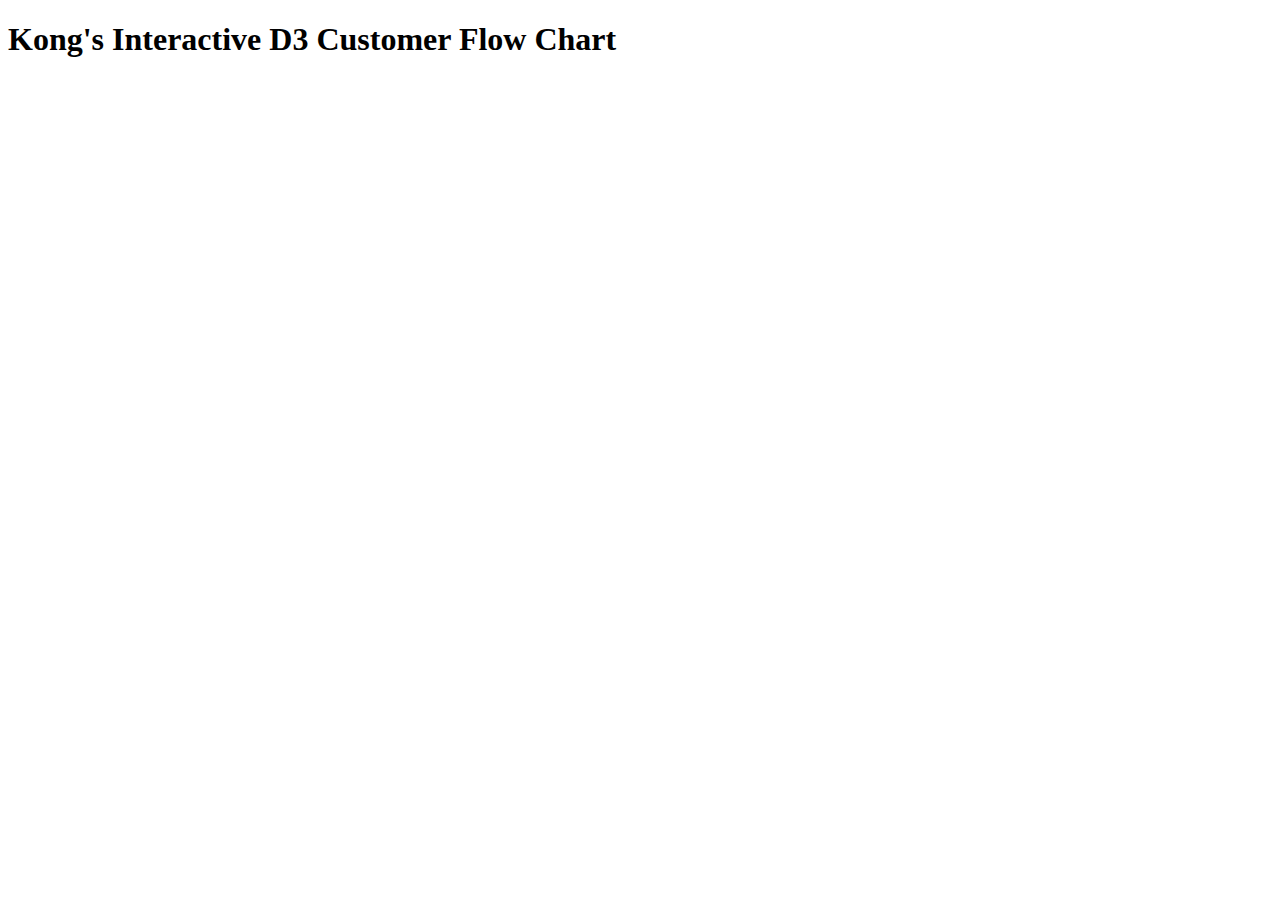
<file: index.html>
<!DOCTYPE html>
<meta charset="utf-8">
<style>

.link {
  fill: none;
  stroke: #666;
  stroke-width: 1.5px;
}

#licensing {
  fill: green;
}

.link.licensing {
  stroke: green;
}

.link.resolved {
  stroke-dasharray: 0,2 1;
}

circle {
  fill: #ccc;
  stroke: #333;
  stroke-width: 1.5px;
}

text {
  font: 10px sans-serif;
  pointer-events: none;
  text-shadow: 0 1px 0 #fff, 1px 0 0 #fff, 0 -1px 0 #fff, -1px 0 0 #fff;
}

</style>
<body>
<script src="//d3js.org/d3.v3.min.js"></script>
<h1>Kong's Interactive D3 Customer Flow Chart </h1>
<script>

// http://blog.thomsonreuters.com/index.php/mobile-patent-suits-graphic-of-the-day/
var links = [
  {source: "Login", target: "Start Windows", type: "resolved"},
  {source: "Start Windows", target: "Exit", type: "licensing"},
  {source: "Start Windows", target: "Help", type: "licensing"},
  {source: "Start Windows", target: "Customer", type: "licensing"},
  {source: "Start Windows", target: "Employee", type: "licensing"},
  {source: "Start Windows", target: "Admin", type: "licensing"},
  {source: "Customer", target: "Customer Actions", type: "suit"},
  {source: "Customer Actions", target: "Show Customers", type: "suit"},
  {source: "Customer Actions", target: "New Customers", type: "suit"},
  {source: "Customer Actions", target: "Edit Customers", type: "suit"},
  {source: "Employee", target: "Employee Actions", type: "suit"},
  {source: "Employee Actions", target: "Show Employees", type: "suit"},
  {source: "Employee Actions", target: "New Employees", type: "suit"},
  {source: "Employee Actions", target: "Edit Employees", type: "suit"},
  {source: "Admin", target: "Admin Actions", type: "suit"},
  {source: "Admin Actions", target: "Show Projects", type: "suit"},
  {source: "Admin Actions", target: "New Projects", type: "suit"},
  {source: "Admin Actions", target: "Edit Projects", type: "suit"},
  {source: "Admin Actions", target: "Assign Employees", type: "suit"},
  {source: "Admin Actions", target: "Control/Budget Add/Subtract Amount", type: "suit"},
 
];

var nodes = {};

// Compute the distinct nodes from the links.
links.forEach(function(link) {
  link.source = nodes[link.source] || (nodes[link.source] = {name: link.source});
  link.target = nodes[link.target] || (nodes[link.target] = {name: link.target});
});

var width = 960,
    height = 500;

var force = d3.layout.force()
    .nodes(d3.values(nodes))
    .links(links)
    .size([width, height])
    .linkDistance(60)
    .charge(-300)
    .on("tick", tick)
    .start();

var svg = d3.select("body").append("svg")
    .attr("width", width)
    .attr("height", height);

// Per-type markers, as they don't inherit styles.
svg.append("defs").selectAll("marker")
    .data(["suit", "licensing", "resolved"])
  .enter().append("marker")
    .attr("id", function(d) { return d; })
    .attr("viewBox", "0 -5 10 10")
    .attr("refX", 15)
    .attr("refY", -1.5)
    .attr("markerWidth", 6)
    .attr("markerHeight", 6)
    .attr("orient", "auto")
  .append("path")
    .attr("d", "M0,-5L10,0L0,5");

var path = svg.append("g").selectAll("path")
    .data(force.links())
  .enter().append("path")
    .attr("class", function(d) { return "link " + d.type; })
    .attr("marker-end", function(d) { return "url(#" + d.type + ")"; });

var circle = svg.append("g").selectAll("circle")
    .data(force.nodes())
  .enter().append("circle")
    .attr("r", 6)
    .call(force.drag);

var text = svg.append("g").selectAll("text")
    .data(force.nodes())
  .enter().append("text")
    .attr("x", 8)
    .attr("y", ".31em")
    .text(function(d) { return d.name; });

// Use elliptical arc path segments to doubly-encode directionality.
function tick() {
  path.attr("d", linkArc);
  circle.attr("transform", transform);
  text.attr("transform", transform);
}

function linkArc(d) {
  var dx = d.target.x - d.source.x,
      dy = d.target.y - d.source.y,
      dr = Math.sqrt(dx * dx + dy * dy);
  return "M" + d.source.x + "," + d.source.y + "A" + dr + "," + dr + " 0 0,1 " + d.target.x + "," + d.target.y;
}

function transform(d) {
  return "translate(" + d.x + "," + d.y + ")";
}

</script>
</file>
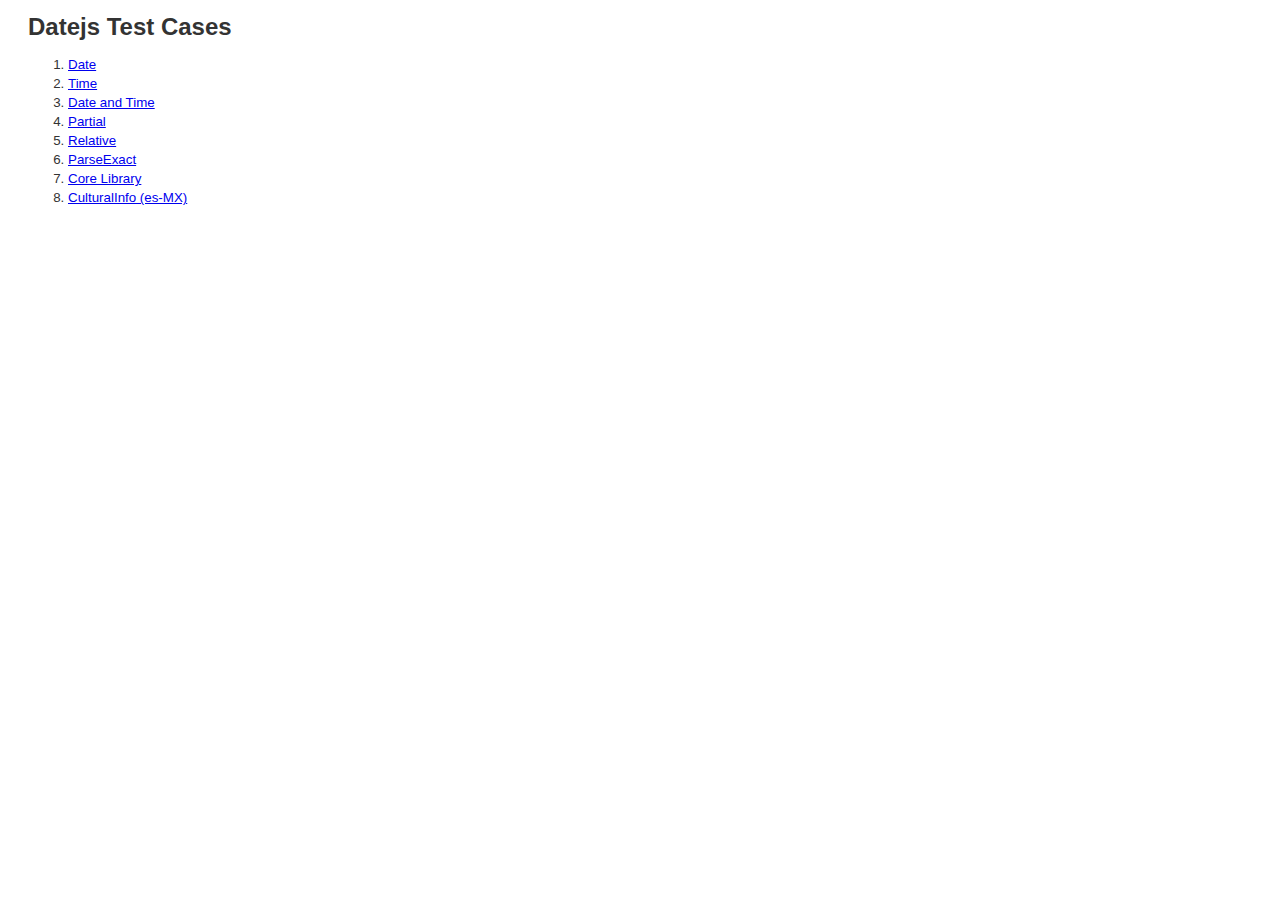
<file: Datejs-all/test/index.html>
<html>
 <head>
    <title>Datejs Test Cases</title>
        <!-- Library Support -->
    <script type="text/javascript" src="scripts/firebug/firebug.js"></script>
    
    <script type='text/javascript' src='scripts/jquery-1.2.1.pack.js'></script>
    <script type='text/javascript' src='scripts/cruiser.js'></script>
    <script type='text/javascript' src='scripts/enumerable.js'></script>
    <script type='text/javascript' src='scripts/specifications.js'></script>
    <link rel='stylesheet' type='text/css' href='styles/specifications.css'>
    
    <!-- Datejs -->    
    <script type='text/javascript' src='../src/globalization/en-US.js'></script>
    <script type='text/javascript' src='../src/core-debug.js'></script>
    <script type='text/javascript' src='../src/sugarpak-debug.js'></script>
    <script type='text/javascript' src='../src/parser-debug.js'></script>
    <script type='text/javascript' src='../src/time-debug.js'></script>
    
    <!--<script type='text/javascript' src='../build/date.js'></script>-->
    
    <!-- Debugging -->
    <script type='text/javascript' src='scripts/debugging.js'></script>
    
    <script type='text/javascript' src='scripts/date-functions.js'></script>
    
    <link rel='stylesheet' type='text/css' href='styles/chart.css'>
    
    <script type="text/javascript">
    
//    var benchmark = function( fn ) { 
//	    var start = Date.now(); 
//	    fn();
//	    return start.getAge(); 
//    };

//    var micro_benchmark = function( fn ) { 
//	    var x = 0; for( var i = 0; i < 1000; i++ ) { x+=benchmark(fn); }; return x;
//    };

//    var dateBenchmark = function( tests, fn ) {
//	    var month, day, year; var time = 0;
//	    for ( var i = 0 ; i < tests ; i++ ) {
//		    month = Math.round( Math.random() * 11 );
//		    day = Math.round( Math.random() * 27 ) + 1;
//		    year = Math.round( Math.random() * 10 ) + 1995;
//        var s = month.toString()+'/'+day.toString()+'/'+year.toString();
//        time += benchmark( function() { fn(s) } );
//	    }
//	    return (Math.round(time/tests*1000));
//    };

//    $(document).ready(function() {
//	    var tests = 200;
//	    var results = {
//		    'Native: .parse': dateBenchmark( tests, Date._parse ),
//		    'Ext: .parseDate': dateBenchmark( tests, function(s) { Date.parseDate( s, 'm/d/Y' ); } ),
//            'Datejs: .parseExact': dateBenchmark( tests, function(s) { Date.parseExact( s, 'M/d/yyyy' ); } ),		
//		    'Datejs: .getParseFunction': dateBenchmark( tests, Date.getParseFunction('M/d/yyyy')  ),        
//            'Datejs: .parse': dateBenchmark( tests, Date.parse )
//	    };
//	    var max = 0; for ( var k in results ) { max = ( max < results[k] ) ? results[k]:max ; }
//	    var addResult = function(h, r) { $('#chart').append(
//		    '<div class="item">' + 
//			    '<label>' + h + '</label>'+
//			    '<div class="bar" style="width:' + (r/10) + 'px"></div>' +
//			    '<div class="display">'+r+' microseconds</div>');
////			    '<div class="value" style="width:'+(r/max*(1/3)*100)+'%"></div>' +
//	    };
//	    for ( var k in results ) { addResult( k, results[k]); }
//    });
    </script>
  </head>
  
  <body>
    <h1>Datejs Test Cases</h1>
    <ol>
      <li><a href='date/index.html'>Date</a></li>
      <li><a href='time/index.html'>Time</a></li>
      <li><a href='date_and_time/index.html'>Date and Time</a></li>
      <li><a href='partial/index.html'>Partial</a></li>
      <li><a href='relative/index.html'>Relative</a></li>
      <li><a href='parseExact/index.html'>ParseExact</a></li>
      <li><a href='core/index.html'>Core Library</a></li>
      <li><a href='culture_info/index.html'>CulturalInfo (es-MX)</a></li>
    </ol>
    
    <!--<p>&nbsp;</p>
	<h1>Parser Performance</h1>
	<div class="information">
	    <p style="margin-top: 0; padding-top: 8px;">The following parsing performance chart creates 200 random date strings in the format of "M/d/yyyy" and parses each string into a <strong>Date</strong> object.</p>
	    <p>The times listed are an average execution time per function call in <strong>microseconds</strong>.</p>
	    <p>One thousand (1000) <strong>microseconds</strong> equals one (1) <strong>millisecond</strong>. A <strong>microsecond</strong> is one millionth of a second.</p>
	</div>
    <div id='chart'/>-->
    
  </body>
</html>
</file>
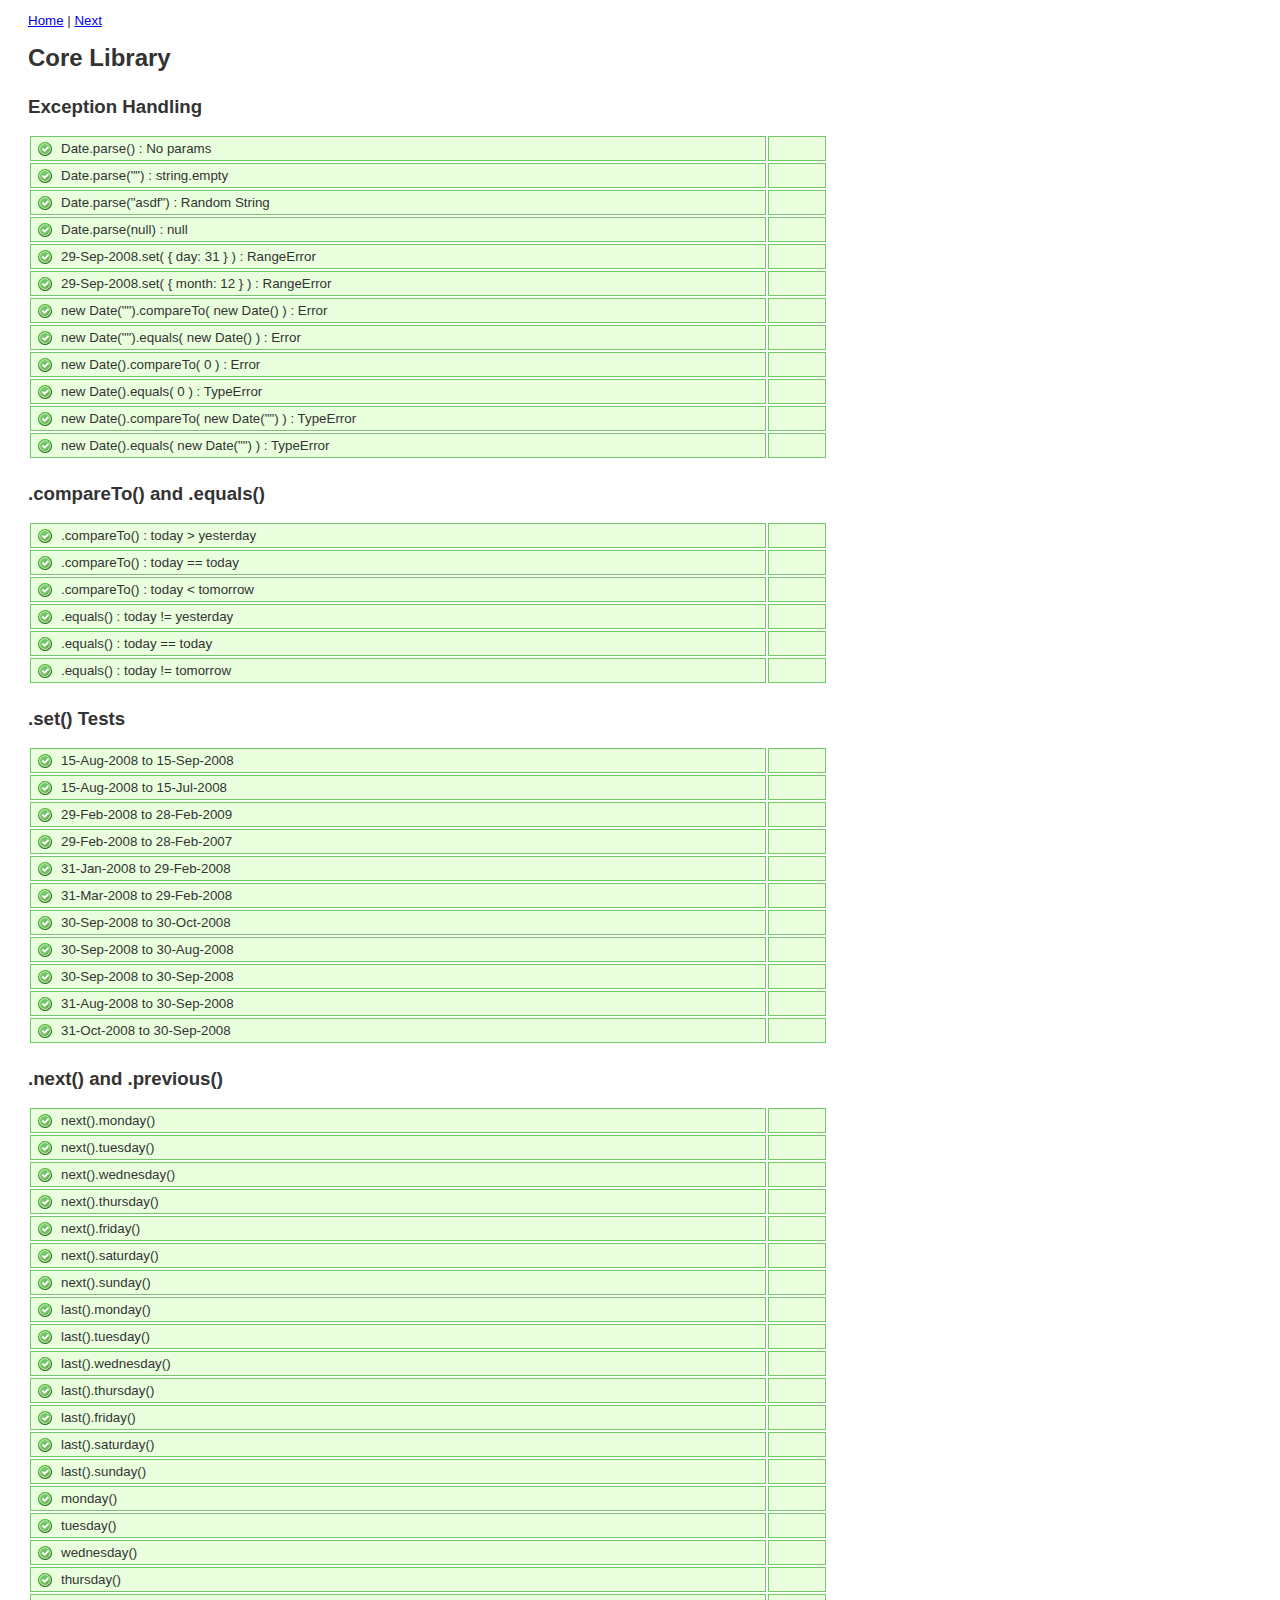
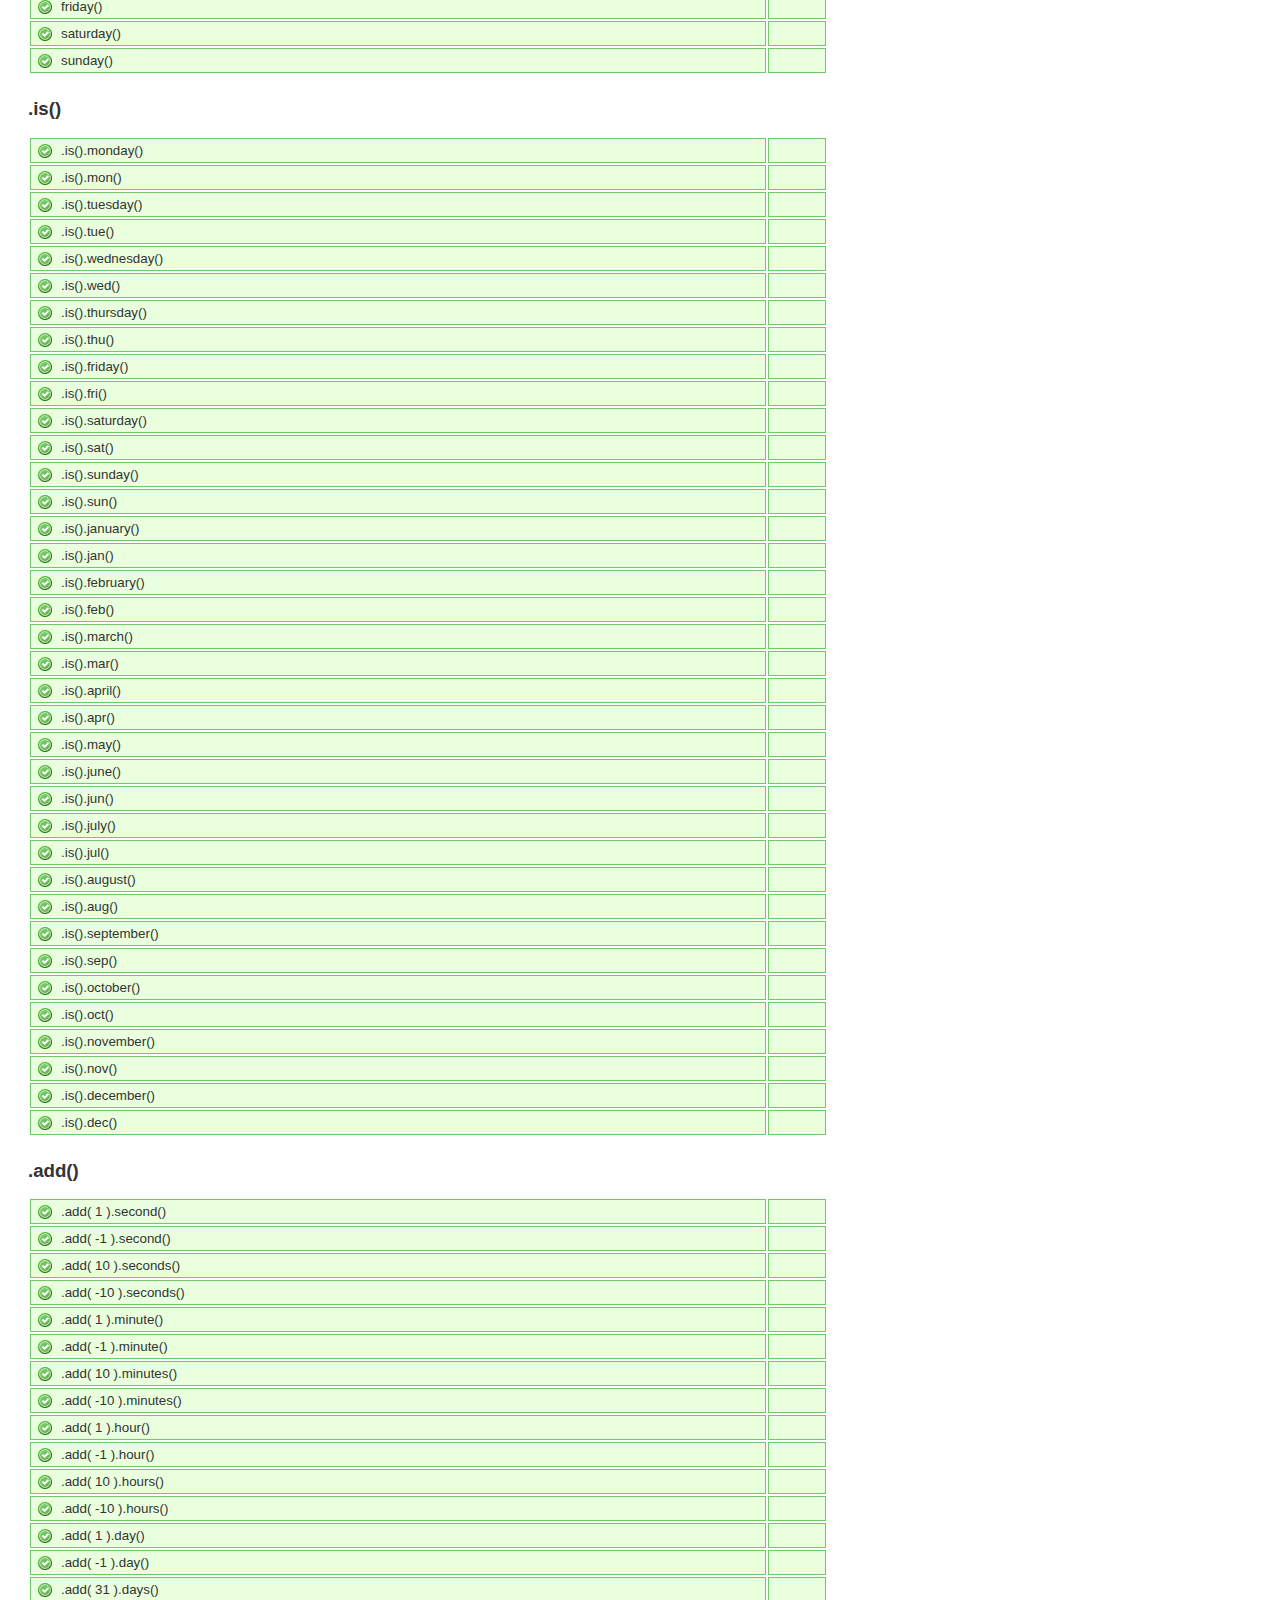
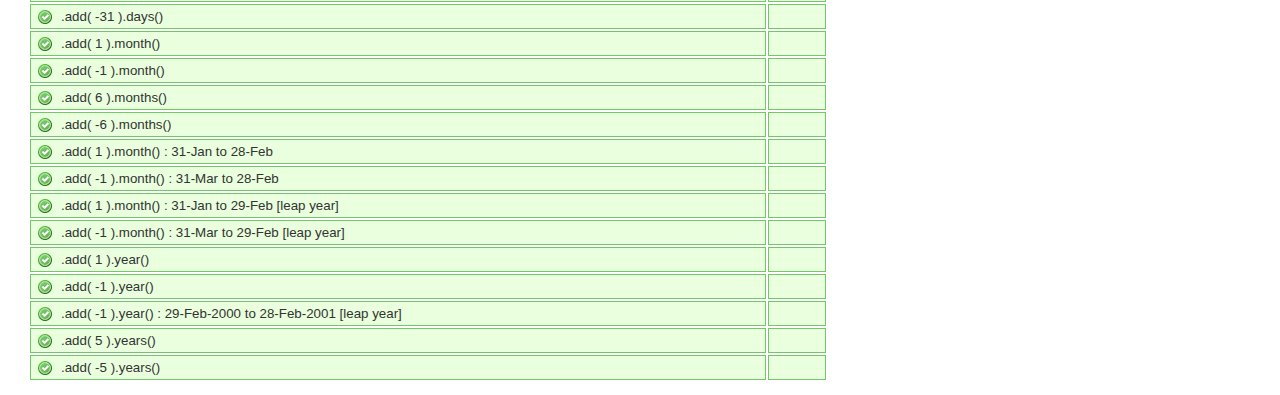
<file: Datejs-all/test/core/index.html>
<html>
  <head>
    <title>Datejs Test Cases : Core Library</title>
  
    <!-- Library Support -->
    <script type="text/javascript" src="../scripts/firebug/firebug.js"></script>
    
    <script type='text/javascript' src='../scripts/jquery-1.2.1.pack.js'></script>
    <script type='text/javascript' src='../scripts/cruiser.js'></script>
    <script type='text/javascript' src='../scripts/enumerable.js'></script>
    <script type='text/javascript' src='../scripts/specifications.js'></script>
    <link rel='stylesheet' type='text/css' href='../styles/specifications.css'>
    
    <!-- Datejs -->    
    <script type='text/javascript' src='../../src/globalization/en-US.js'></script>
    <script type='text/javascript' src='../../src/core-debug.js'></script>
    <script type='text/javascript' src='../../src/sugarpak-debug.js'></script>
    <script type='text/javascript' src='../../src/parser-debug.js'></script>
    <script type='text/javascript' src='../../src/time-debug.js'></script>
    
    <!-- Debugging -->
    <script type='text/javascript' src='../scripts/debugging.js'></script>
    
    <!-- Test Cases -->
    <script type='text/javascript' src='index.js'></script>
  </head>
  
  <body>
    <div id="nav"><a href='../index.html'>Home</a> | <a href="../culture_info/index.html">Next</a></div>
    <h1>Core Library</h1>
    <div class='results'/>
  </body>
</html>
</file>
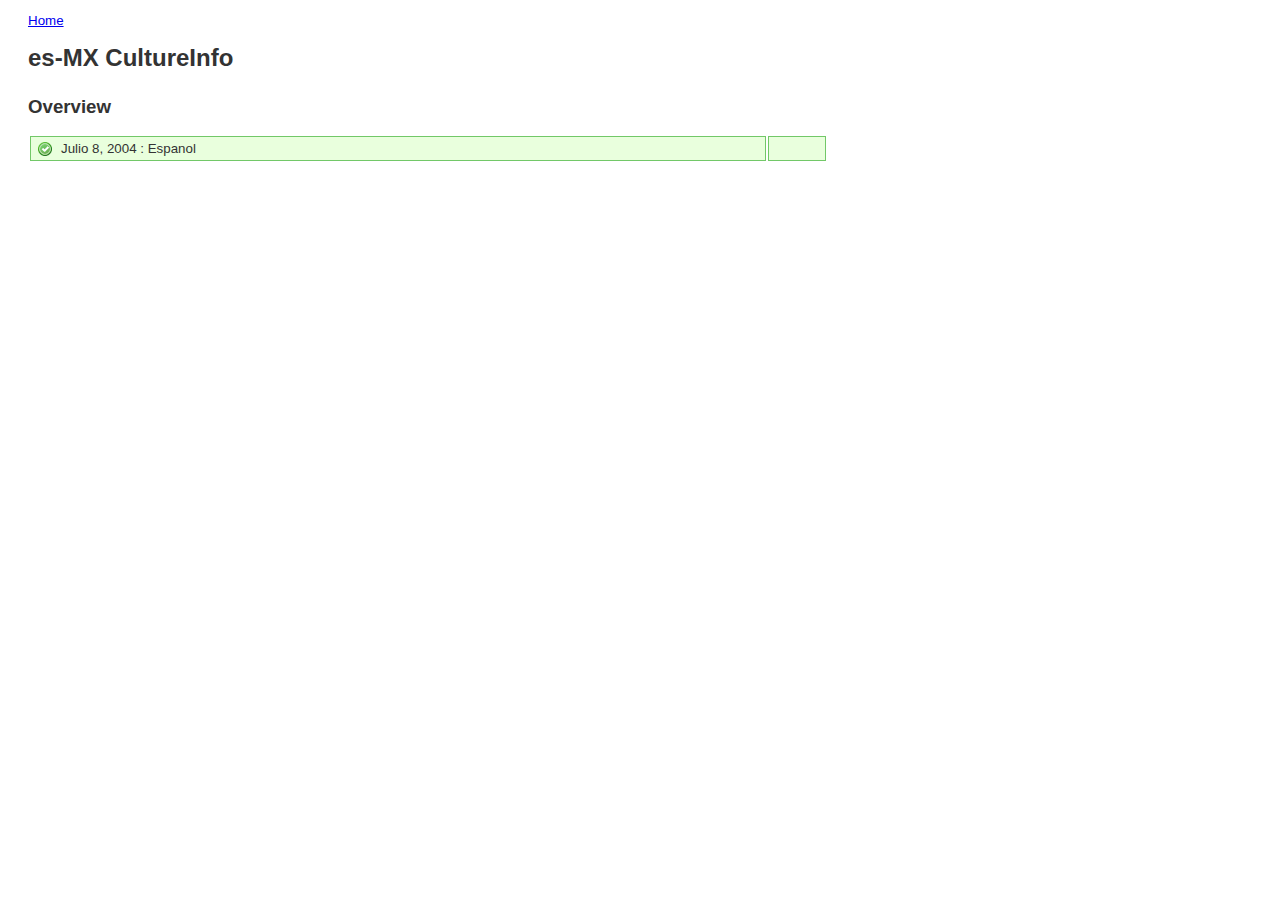
<file: Datejs-all/test/culture_info/index.html>
<html>
  <head>
    <title>Datejs Test Cases : CultureInfo</title>
  
    <!-- Library Support -->
    <script type="text/javascript" src="../scripts/firebug/firebug.js"></script>
    
    <script type='text/javascript' src='../scripts/jquery-1.2.1.pack.js'></script>
    <script type='text/javascript' src='../scripts/cruiser.js'></script>
    <script type='text/javascript' src='../scripts/enumerable.js'></script>
    <script type='text/javascript' src='../scripts/specifications.js'></script>
    <link rel='stylesheet' type='text/css' href='../styles/specifications.css'>
    
    <!-- Datejs -->    
    <script type='text/javascript' src='../../src/globalization/es-MX.js'></script>
    <script type='text/javascript' src='../../src/core-debug.js'></script>
    <script type='text/javascript' src='../../src/sugarpak-debug.js'></script>
    <script type='text/javascript' src='../../src/parser-debug.js'></script>
    
    <!-- Debugging -->
    <script type='text/javascript' src='../scripts/debugging.js'></script>
    
    <!-- Test Cases -->
    <script type='text/javascript' src='index.js'></script>
  </head>
  
  <body>
    <div id="nav"><a href='../index.html'>Home</a></div>
    <h1>es-MX CultureInfo</h1>
    <div class='results'/>
  </body>
</html>
</file>
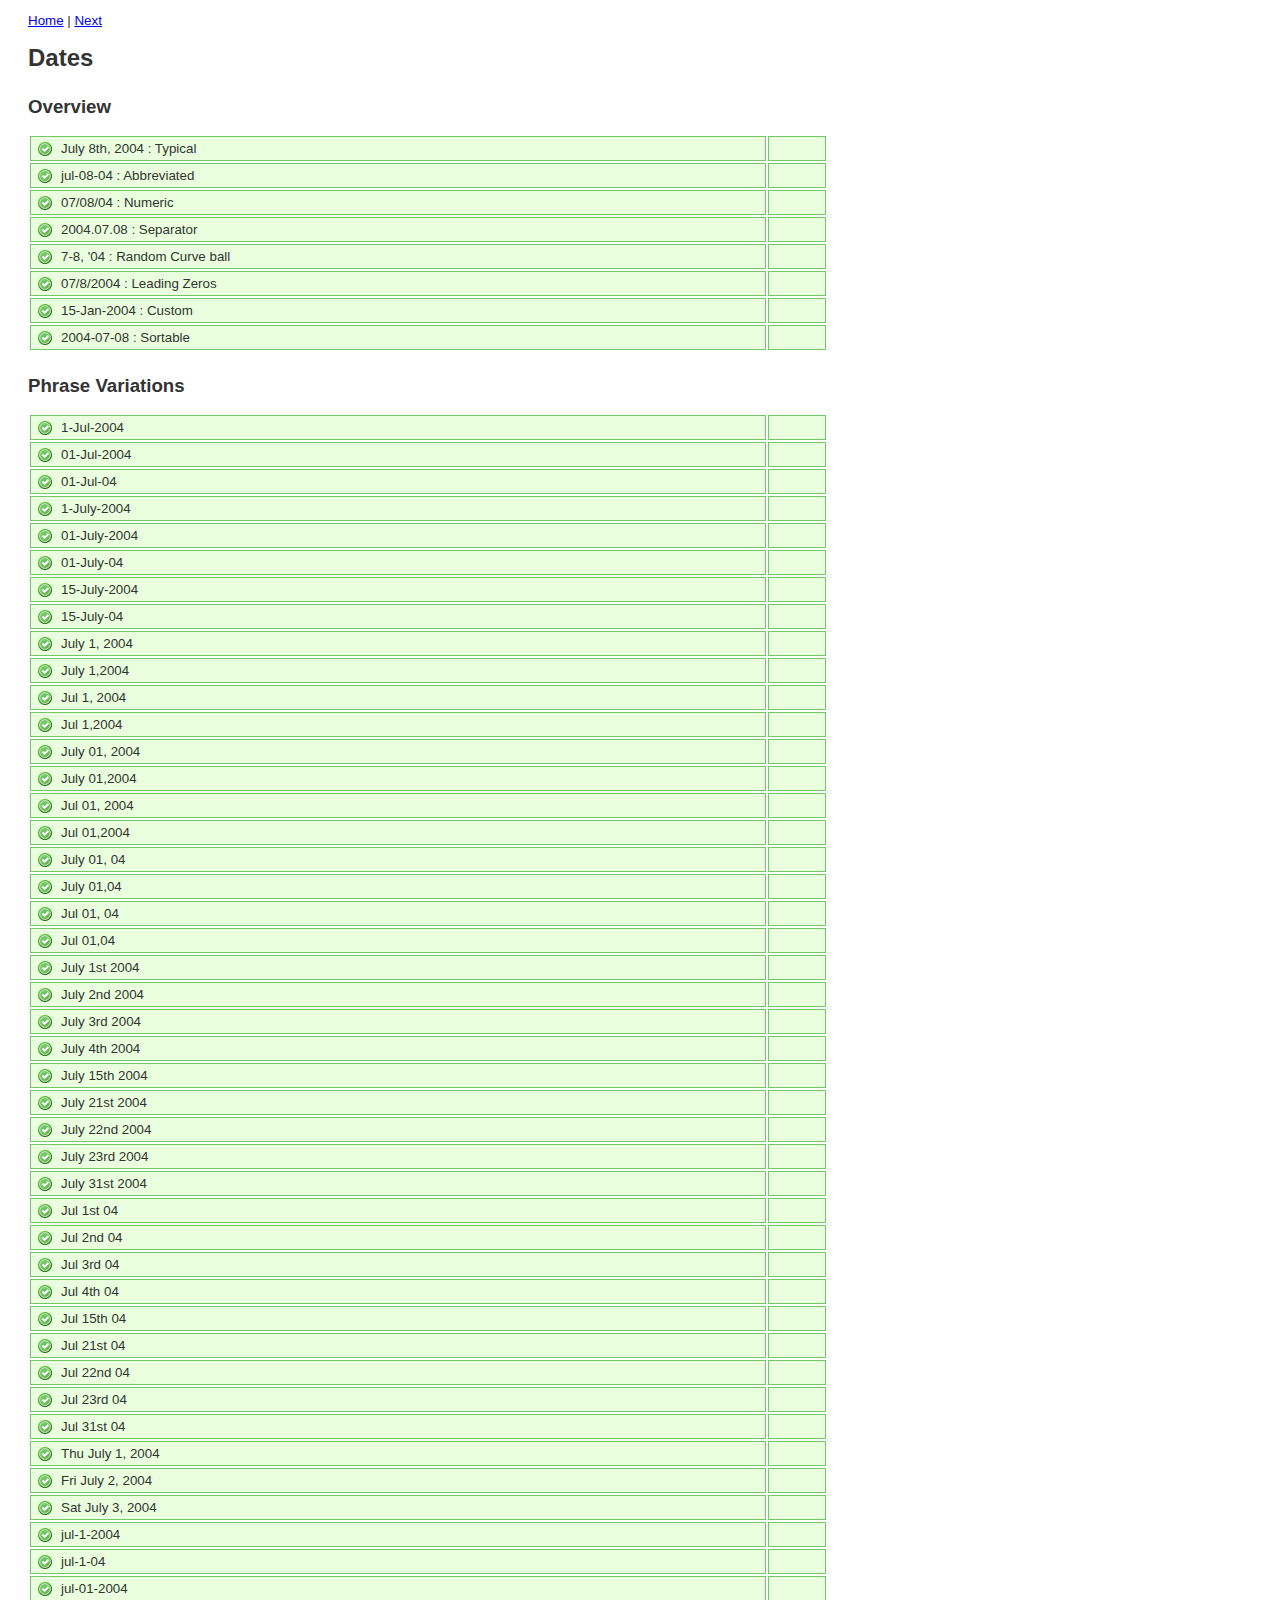
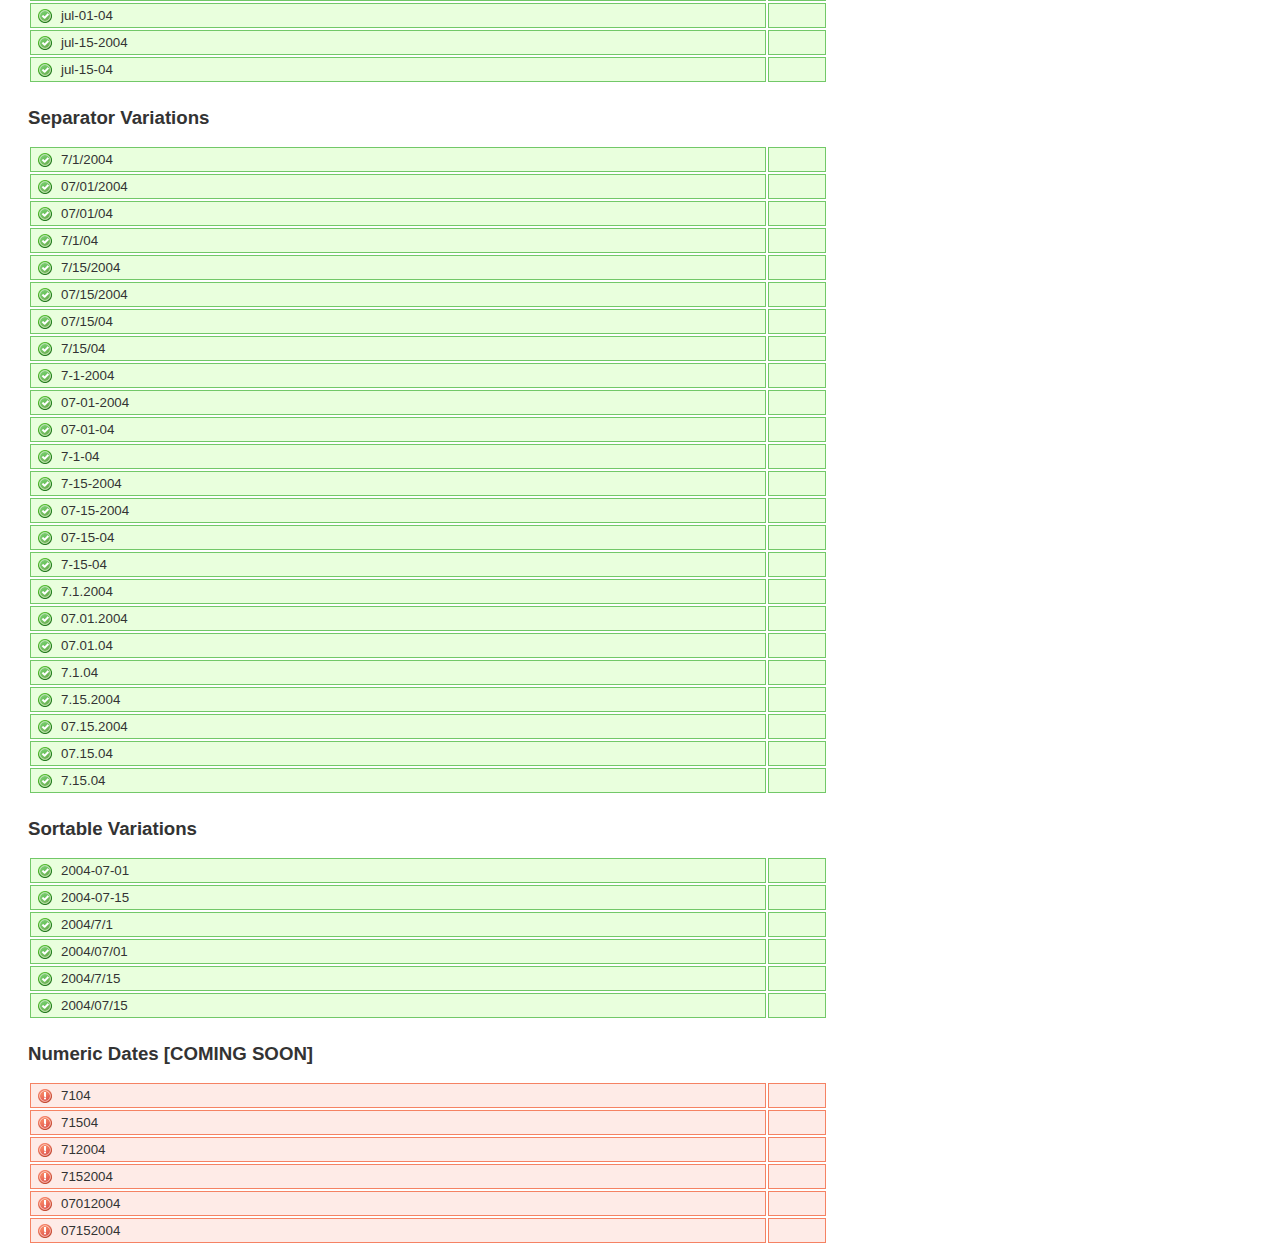
<file: Datejs-all/test/date/index.html>
<html>
  <head>
    <title>Datejs Test Cases : Dates</title>
    
    <!-- Library Support -->
    <script type="text/javascript" src="../scripts/firebug/firebug.js"></script>
    
    <script type='text/javascript' src='../scripts/jquery-1.2.1.pack.js'></script>
    <script type='text/javascript' src='../scripts/cruiser.js'></script>
    <script type='text/javascript' src='../scripts/enumerable.js'></script>
    <script type='text/javascript' src='../scripts/specifications.js'></script>
    <link rel='stylesheet' type='text/css' href='../styles/specifications.css'>
    
    <!-- Datejs -->    
    <script type='text/javascript' src='../../src/globalization/en-US.js'></script>
    <script type='text/javascript' src='../../src/core-debug.js'></script>
    <script type='text/javascript' src='../../src/sugarpak-debug.js'></script>
    <script type='text/javascript' src='../../src/parser-debug.js'></script>
    
    <!-- Debugging -->
    <script type='text/javascript' src='../scripts/debugging.js'></script>
    
    <!-- Test Cases -->
    <script type='text/javascript' src='index.js'></script>
  </head>
  
  <body>
    <div id="nav"><a href='../index.html'>Home</a> | <a href="../time/index.html">Next</a></div>
    <h1>Dates</h1>
    <div class='results'/>
  </body>
</html>
</file>
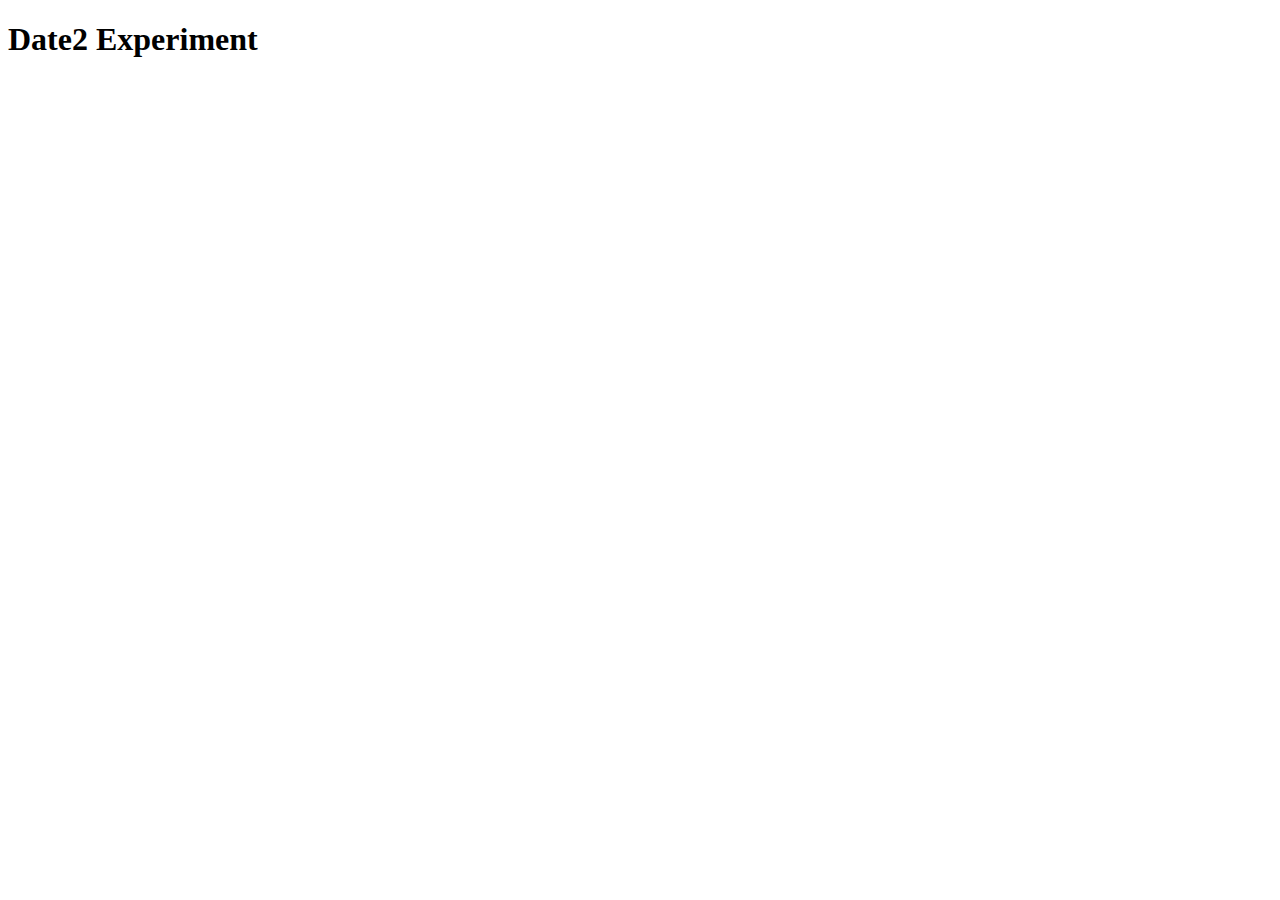
<file: Datejs-all/test/date2/index.html>
<!DOCTYPE html PUBLIC "-//W3C//DTD XHTML 1.0 Transitional//EN" "http://www.w3.org/TR/xhtml1/DTD/xhtml1-transitional.dtd">
<html xmlns="http://www.w3.org/1999/xhtml">
<head>
    <title>Date2 Experiment</title>
    
    <!-- Library Support -->
    <script type="text/javascript" src='../scripts/firebug/firebug.js'></script>
    <script type='text/javascript' src='../scripts/jquery-1.2.1.pack.js'></script>
    <!-- Datejs -->    
    <script type='text/javascript' src='date2.js'></script>    
    <script type='text/javascript' src='../../src/globalization/en-US.js'></script>
    
</head>
<body>
	<h1>Date2 Experiment</h1>
</body>
</html>
</file>
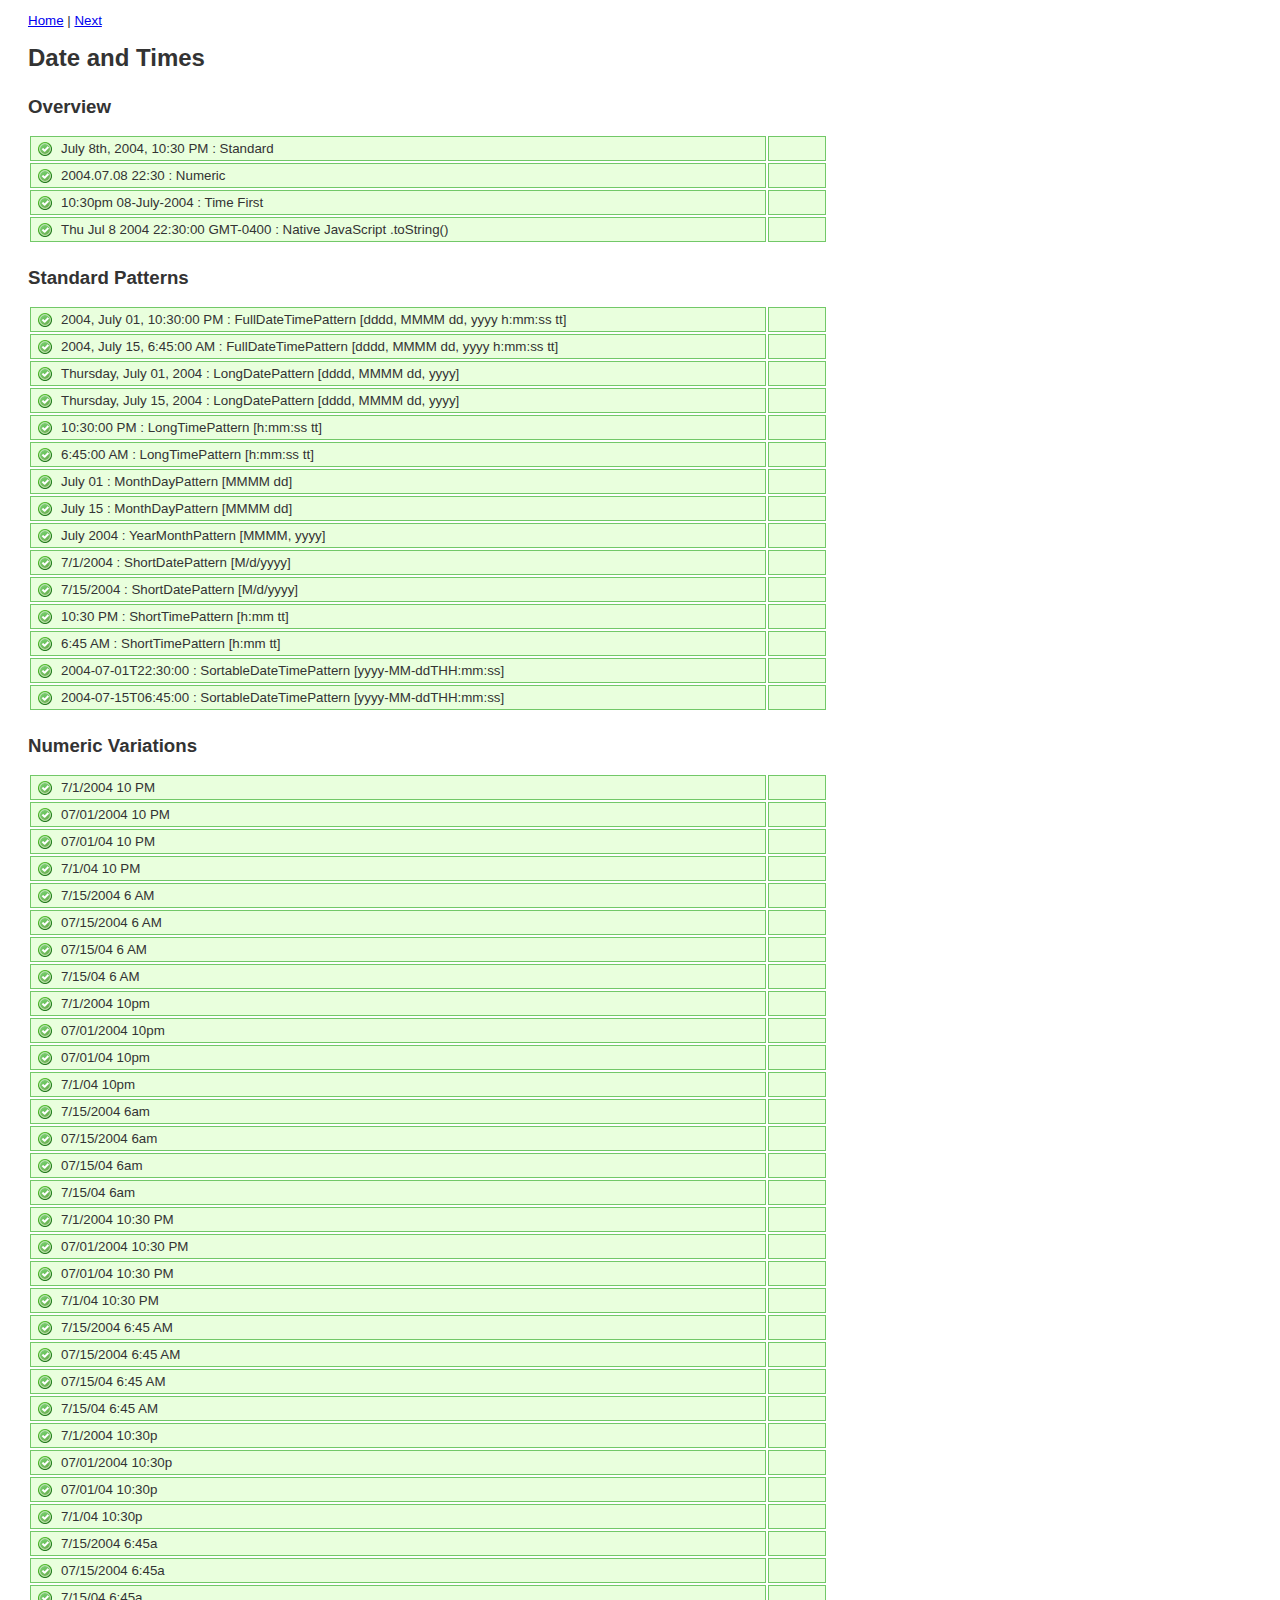
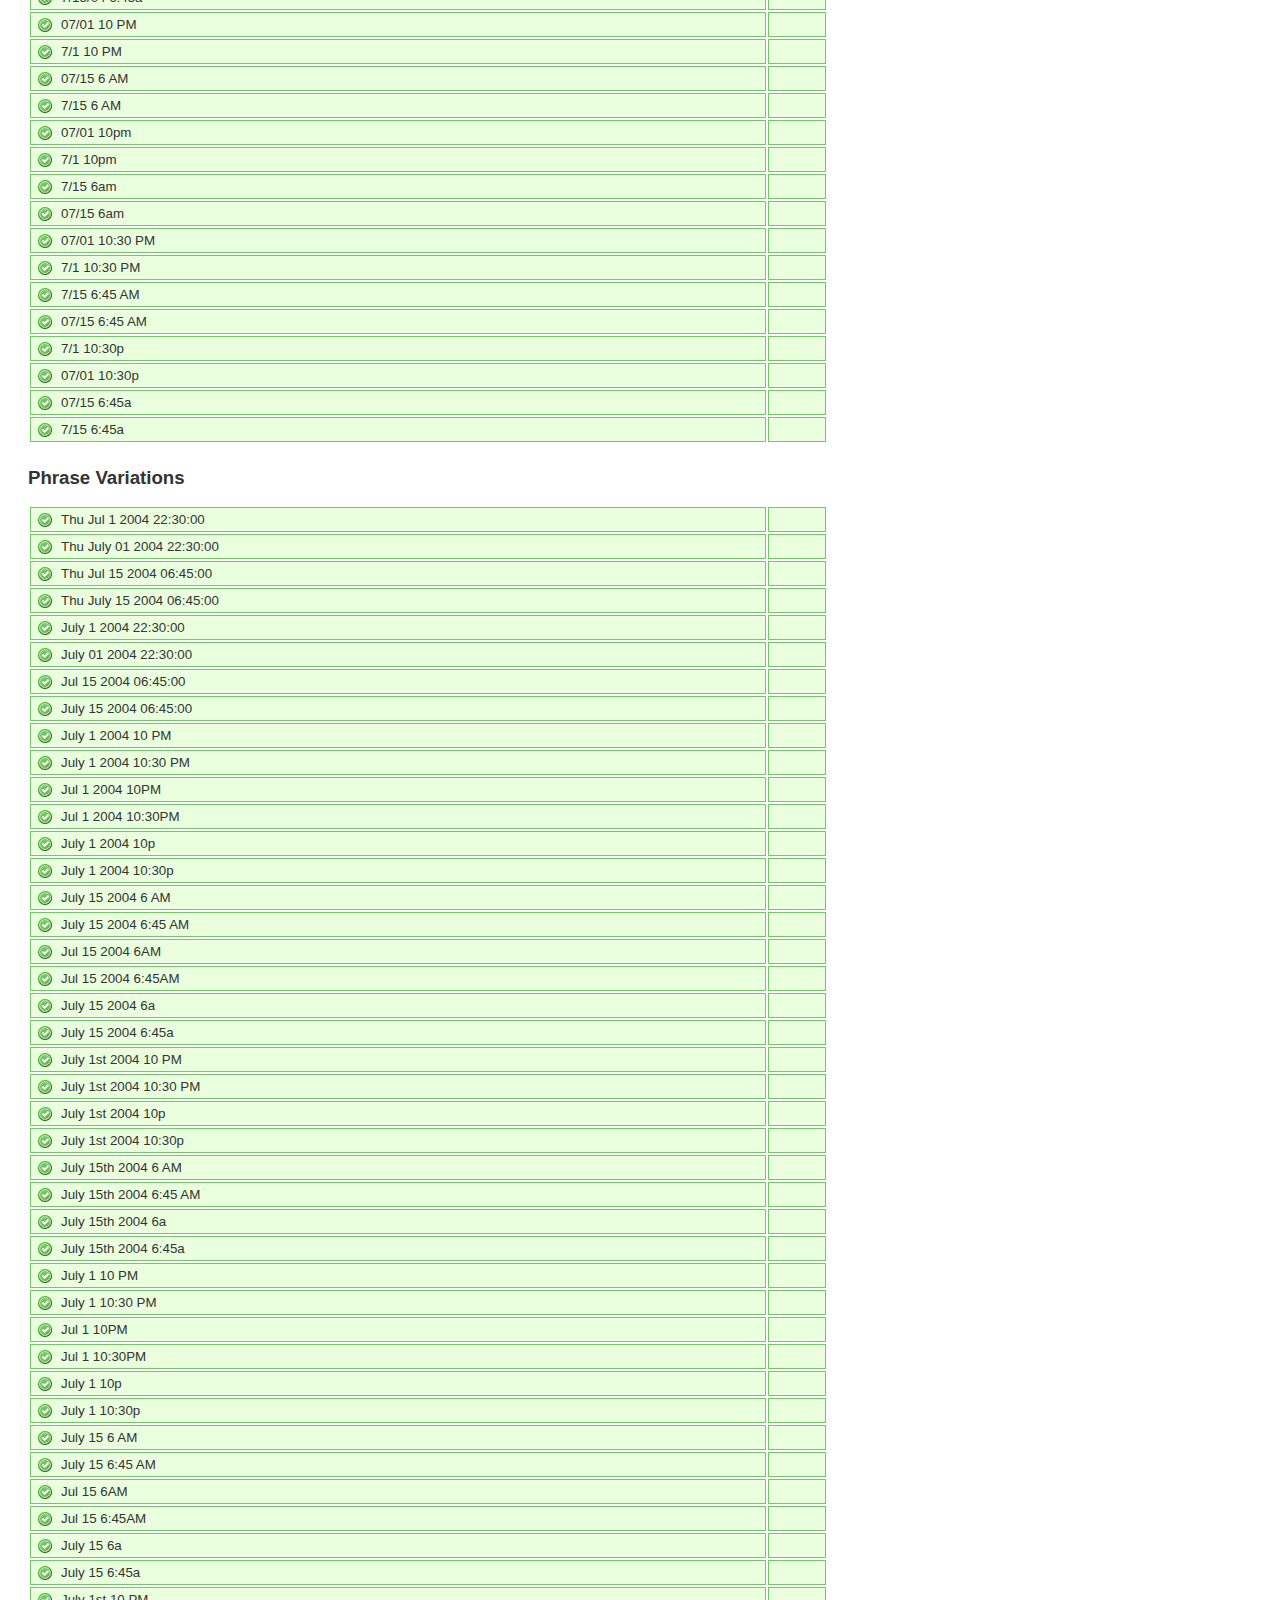
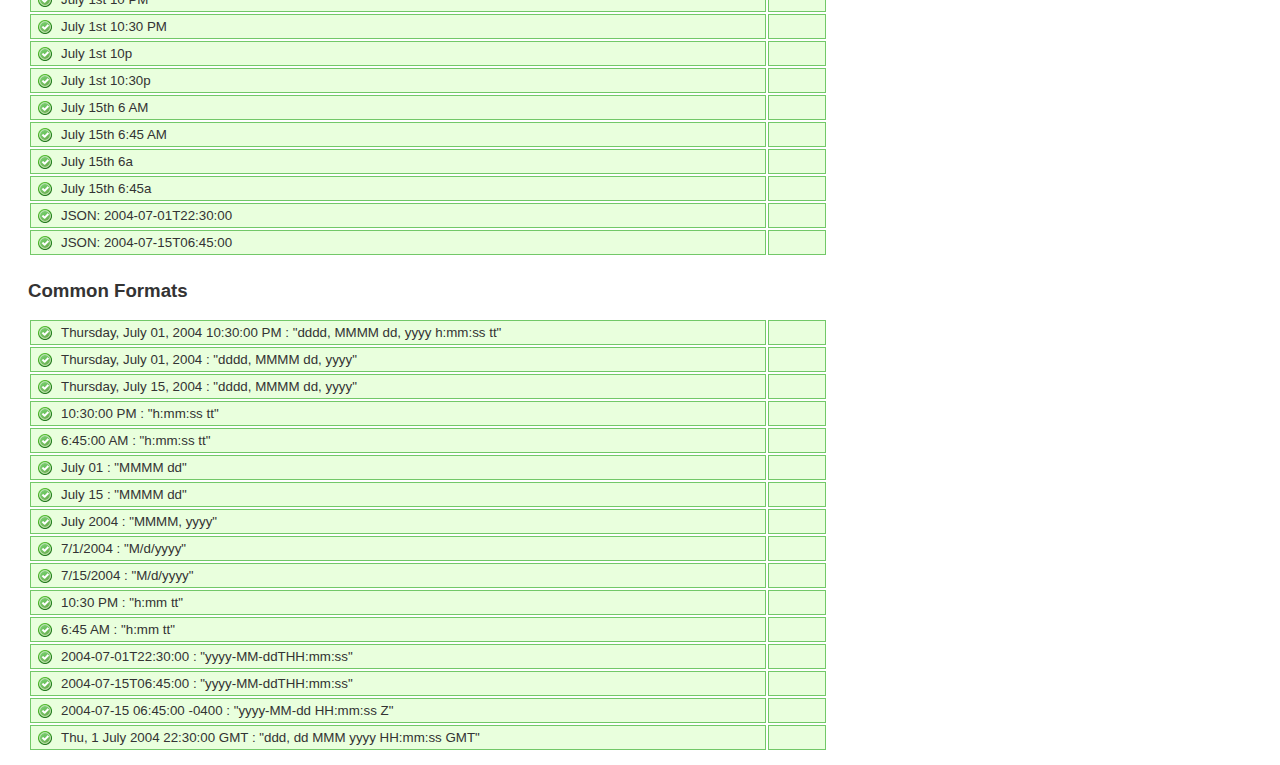
<file: Datejs-all/test/date_and_time/index.html>
<html>
  <head>
    <title>Datejs Test Cases : Date and Times</title>
  
    <!-- Library Support -->
    <script type="text/javascript" src="../scripts/firebug/firebug.js"></script>
    
    <script type='text/javascript' src='../scripts/jquery-1.2.1.pack.js'></script>
    <script type='text/javascript' src='../scripts/cruiser.js'></script>
    <script type='text/javascript' src='../scripts/enumerable.js'></script>
    <script type='text/javascript' src='../scripts/specifications.js'></script>
    <link rel='stylesheet' type='text/css' href='../styles/specifications.css'>
    
    <!-- Datejs -->    
    <script type='text/javascript' src='../../src/globalization/en-US.js'></script>
    <script type='text/javascript' src='../../src/core-debug.js'></script>
    <script type='text/javascript' src='../../src/sugarpak-debug.js'></script>
    <script type='text/javascript' src='../../src/parser-debug.js'></script>
    
    <!-- Debugging -->
    <script type='text/javascript' src='../scripts/debugging.js'></script>
    
    <!-- Test Cases -->
    <script type='text/javascript' src='index.js'></script>
  </head>
  
  <body>
    <div id="nav"><a href='../index.html'>Home</a> | <a href="../partial/index.html">Next</a></div>
    <h1>Date and Times</h1>
    <div class='results'/>
  </body>
</html>
</file>
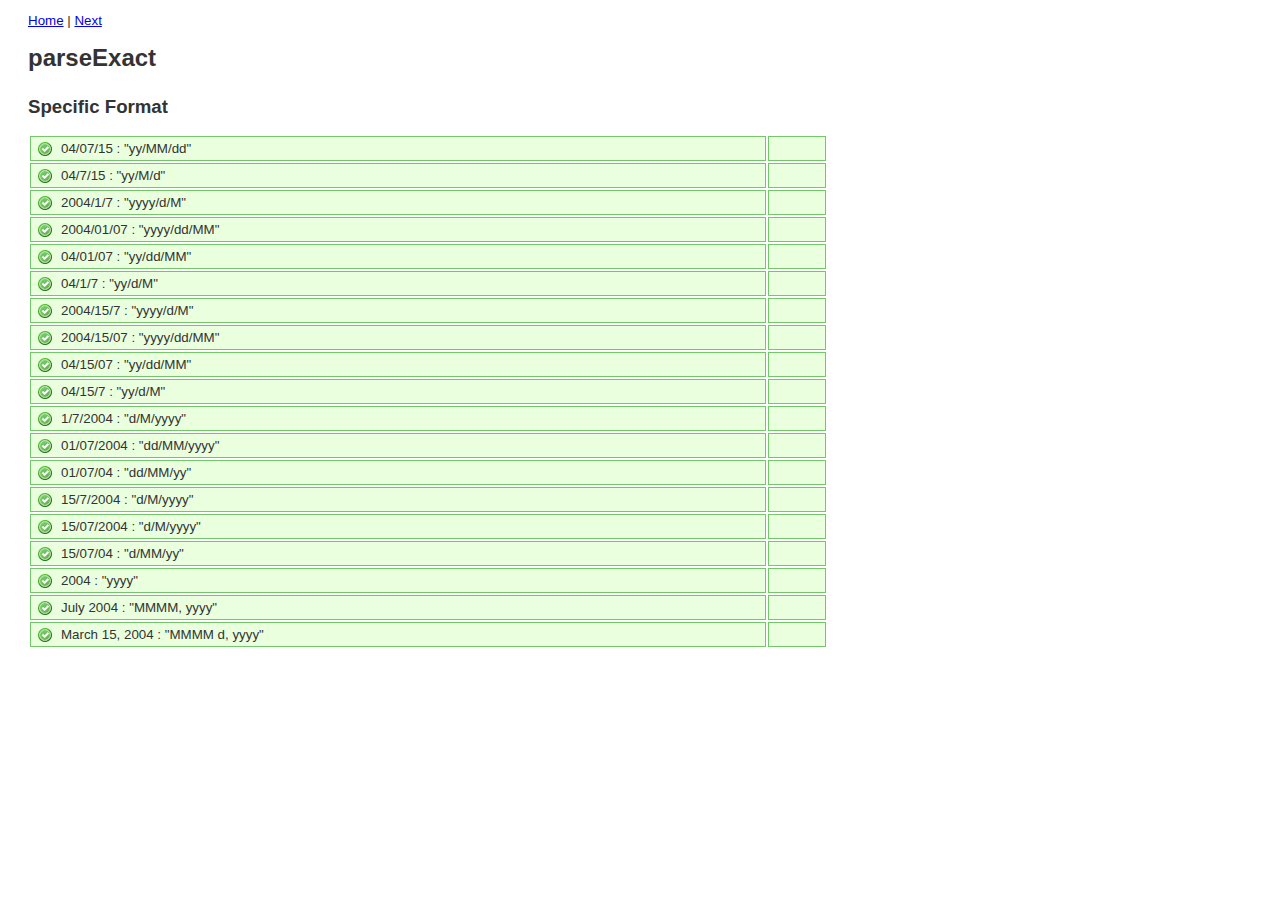
<file: Datejs-all/test/parseExact/index.html>
<html>
  <head>
    <title>Datejs Test Cases : parseExact</title>
  
    <!-- Library Support -->
    <script type="text/javascript" src="../scripts/firebug/firebug.js"></script>
    
    <script type='text/javascript' src='../scripts/jquery-1.2.1.pack.js'></script>
    <script type='text/javascript' src='../scripts/cruiser.js'></script>
    <script type='text/javascript' src='../scripts/enumerable.js'></script>
    <script type='text/javascript' src='../scripts/specifications.js'></script>
    <link rel='stylesheet' type='text/css' href='../styles/specifications.css'>
    
    <!-- Datejs -->    
    <script type='text/javascript' src='../../src/globalization/en-US.js'></script>
    <script type='text/javascript' src='../../src/core-debug.js'></script>
    <script type='text/javascript' src='../../src/sugarpak-debug.js'></script>
    <script type='text/javascript' src='../../src/parser-debug.js'></script>
    
    <!-- Debugging -->
    <script type='text/javascript' src='../scripts/debugging.js'></script>
    
    <!-- Test Cases -->
    <script type='text/javascript' src='index.js'></script>
  </head>
  
  <body>
    <div id="nav"><a href='../index.html'>Home</a> | <a href="../core/index.html">Next</a></div>
    <h1>parseExact</h1>
    <div class='results'/>
  </body>
</html>
</file>
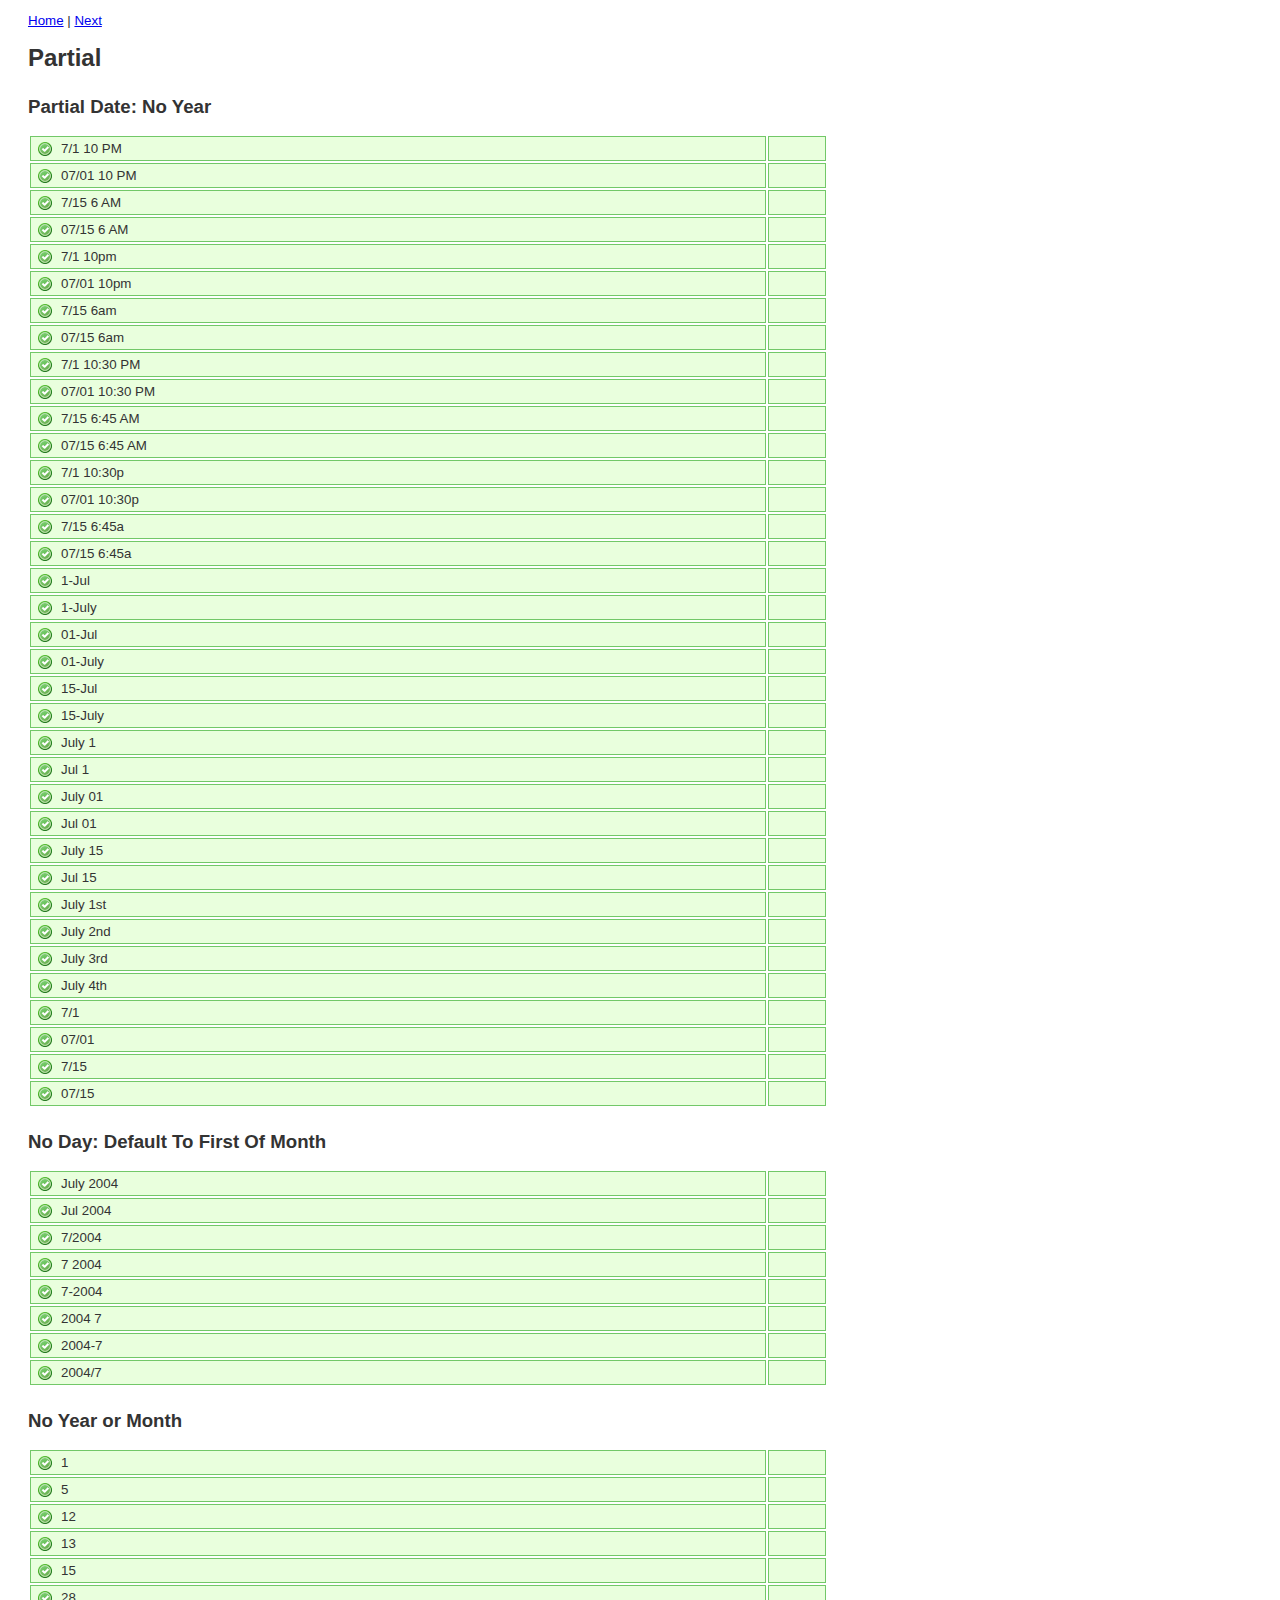
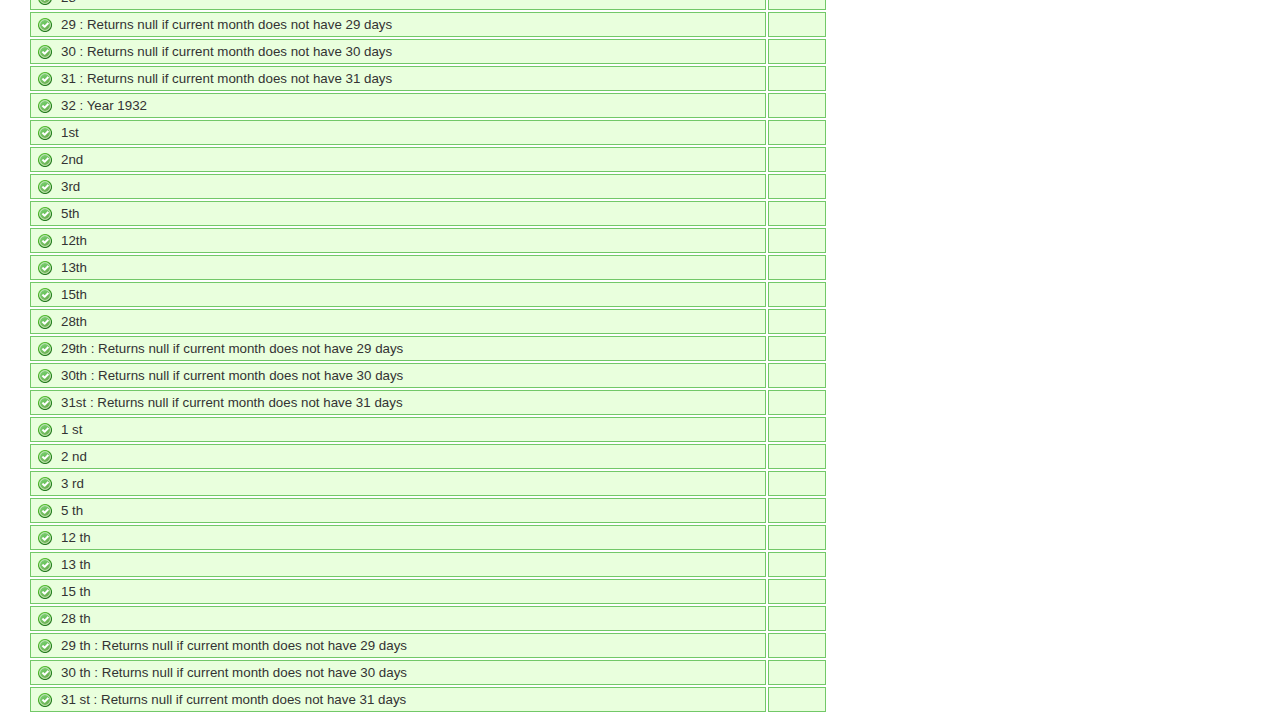
<file: Datejs-all/test/partial/index.html>
<html>
  <head>
    <title>Datejs Test Cases : Partial</title>
  
    <!-- Library Support -->
    <script type="text/javascript" src="../scripts/firebug/firebug.js"></script>
    
    <script type='text/javascript' src='../scripts/jquery-1.2.1.pack.js'></script>
    <script type='text/javascript' src='../scripts/cruiser.js'></script>
    <script type='text/javascript' src='../scripts/enumerable.js'></script>
    <script type='text/javascript' src='../scripts/specifications.js'></script>
    <link rel='stylesheet' type='text/css' href='../styles/specifications.css'>
    
    <!-- Datejs -->    
    <script type='text/javascript' src='../../src/globalization/en-US.js'></script>
    <script type='text/javascript' src='../../src/core-debug.js'></script>
    <script type='text/javascript' src='../../src/sugarpak-debug.js'></script>
    <script type='text/javascript' src='../../src/parser-debug.js'></script>
    
    <!-- Debugging -->
    <script type='text/javascript' src='../scripts/debugging.js'></script>
    
    <!-- Test Cases -->
    <script type='text/javascript' src='index.js'></script>
  </head>
  
  <body>
    <div id="nav"><a href='../index.html'>Home</a> | <a href="../relative/index.html">Next</a></div>
    <h1>Partial</h1>
    <div class='results'/>
  </body>
</html>
</file>
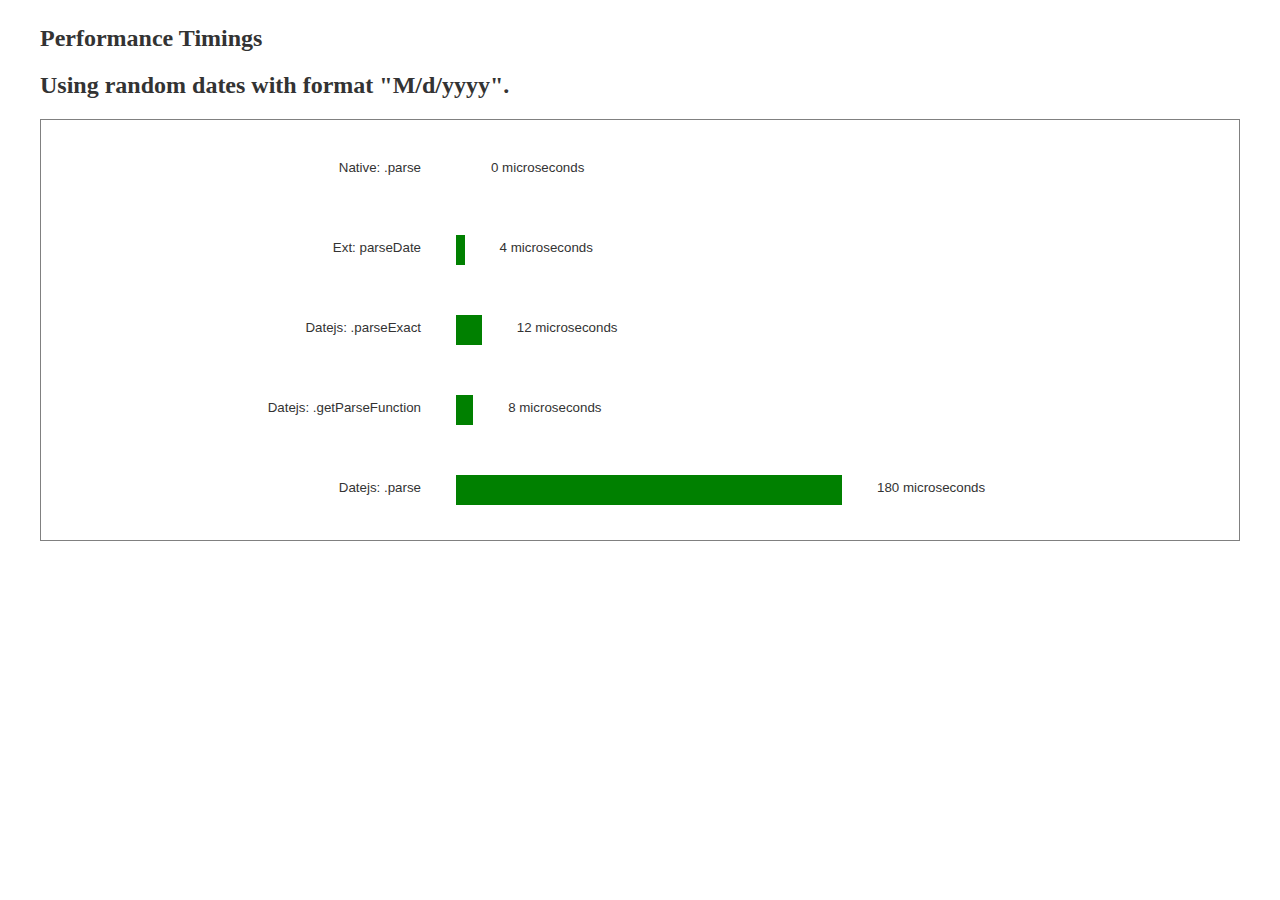
<file: Datejs-all/test/performance/index.html>
<!DOCTYPE html PUBLIC "-//W3C//DTD XHTML 1.0 Transitional//EN" "http://www.w3.org/TR/xhtml1/DTD/xhtml1-transitional.dtd">
<html xmlns="http://www.w3.org/1999/xhtml">
<head>
    <title>Bulk Performance Tests</title>

    <!-- Library Support -->
    <script type="text/javascript" src="../scripts/firebug/firebug.js"></script>
    
    <script type='text/javascript' src='../scripts/jquery-1.2.1.pack.js'></script>
    <script type='text/javascript' src='../scripts/cruiser.js'></script>
    <script type='text/javascript' src='../scripts/enumerable.js'></script>
    <script type='text/javascript' src='../scripts/specifications.js'></script>
    <link rel='stylesheet' type='text/css' href='../styles/specifications.css'>
    
    <!-- Datejs -->    
    <script type='text/javascript' src='../../src/globalization/en-US.js'></script>
    <script type='text/javascript' src='../../src/core.js'></script>
    <script type='text/javascript' src='../../src/parser.js'></script>
    
    <!-- Debugging -->
    <script type='text/javascript' src='../scripts/debugging.js'></script>
    
    <script type='text/javascript' src='../scripts/date-functions.js'></script>
    <link rel='stylesheet' type='text/css' href='bulk.css'>
    
    <!-- Test Cases -->
    <script type='text/javascript' src='index.js'></script>
</head>
<body>
	<h1>Performance Timings</h1>
	<h1>Using random dates with format "M/d/yyyy".</h1>
    <div id='chart'/>
</body>
</html>
</file>
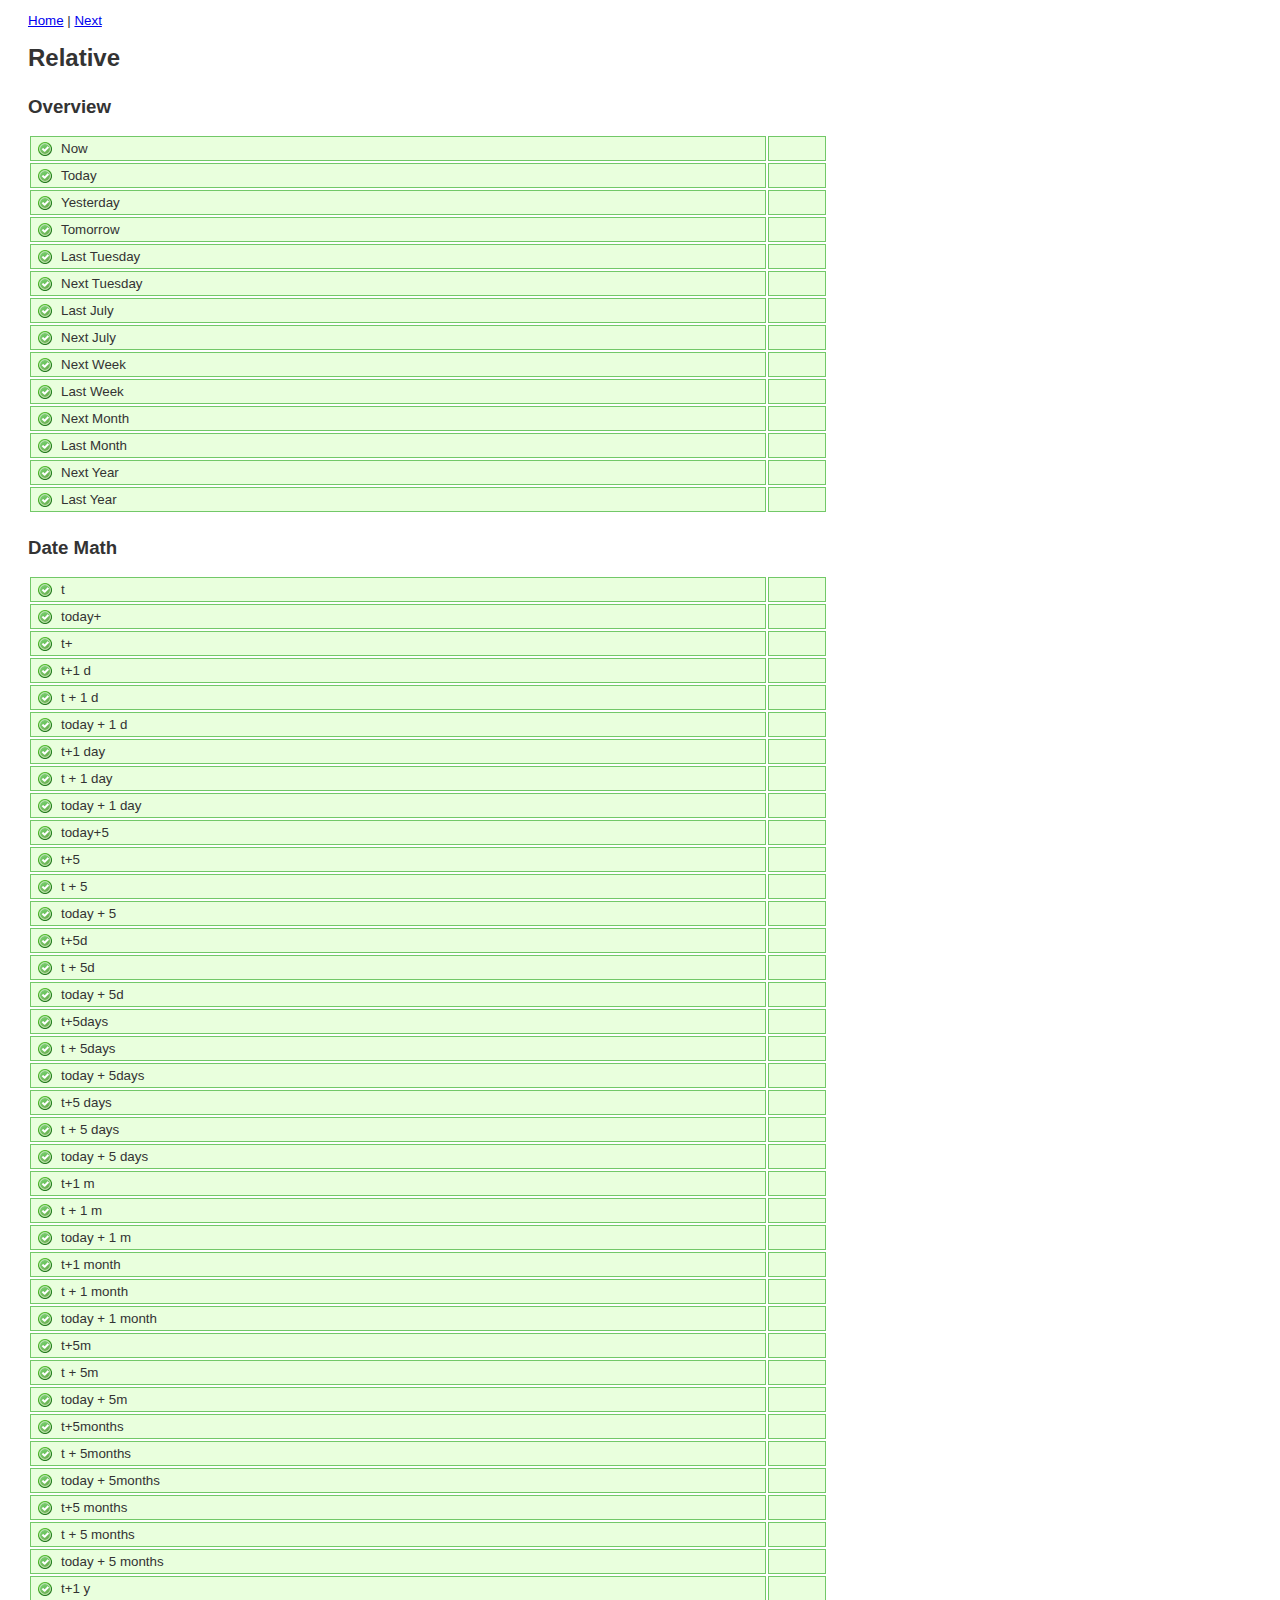
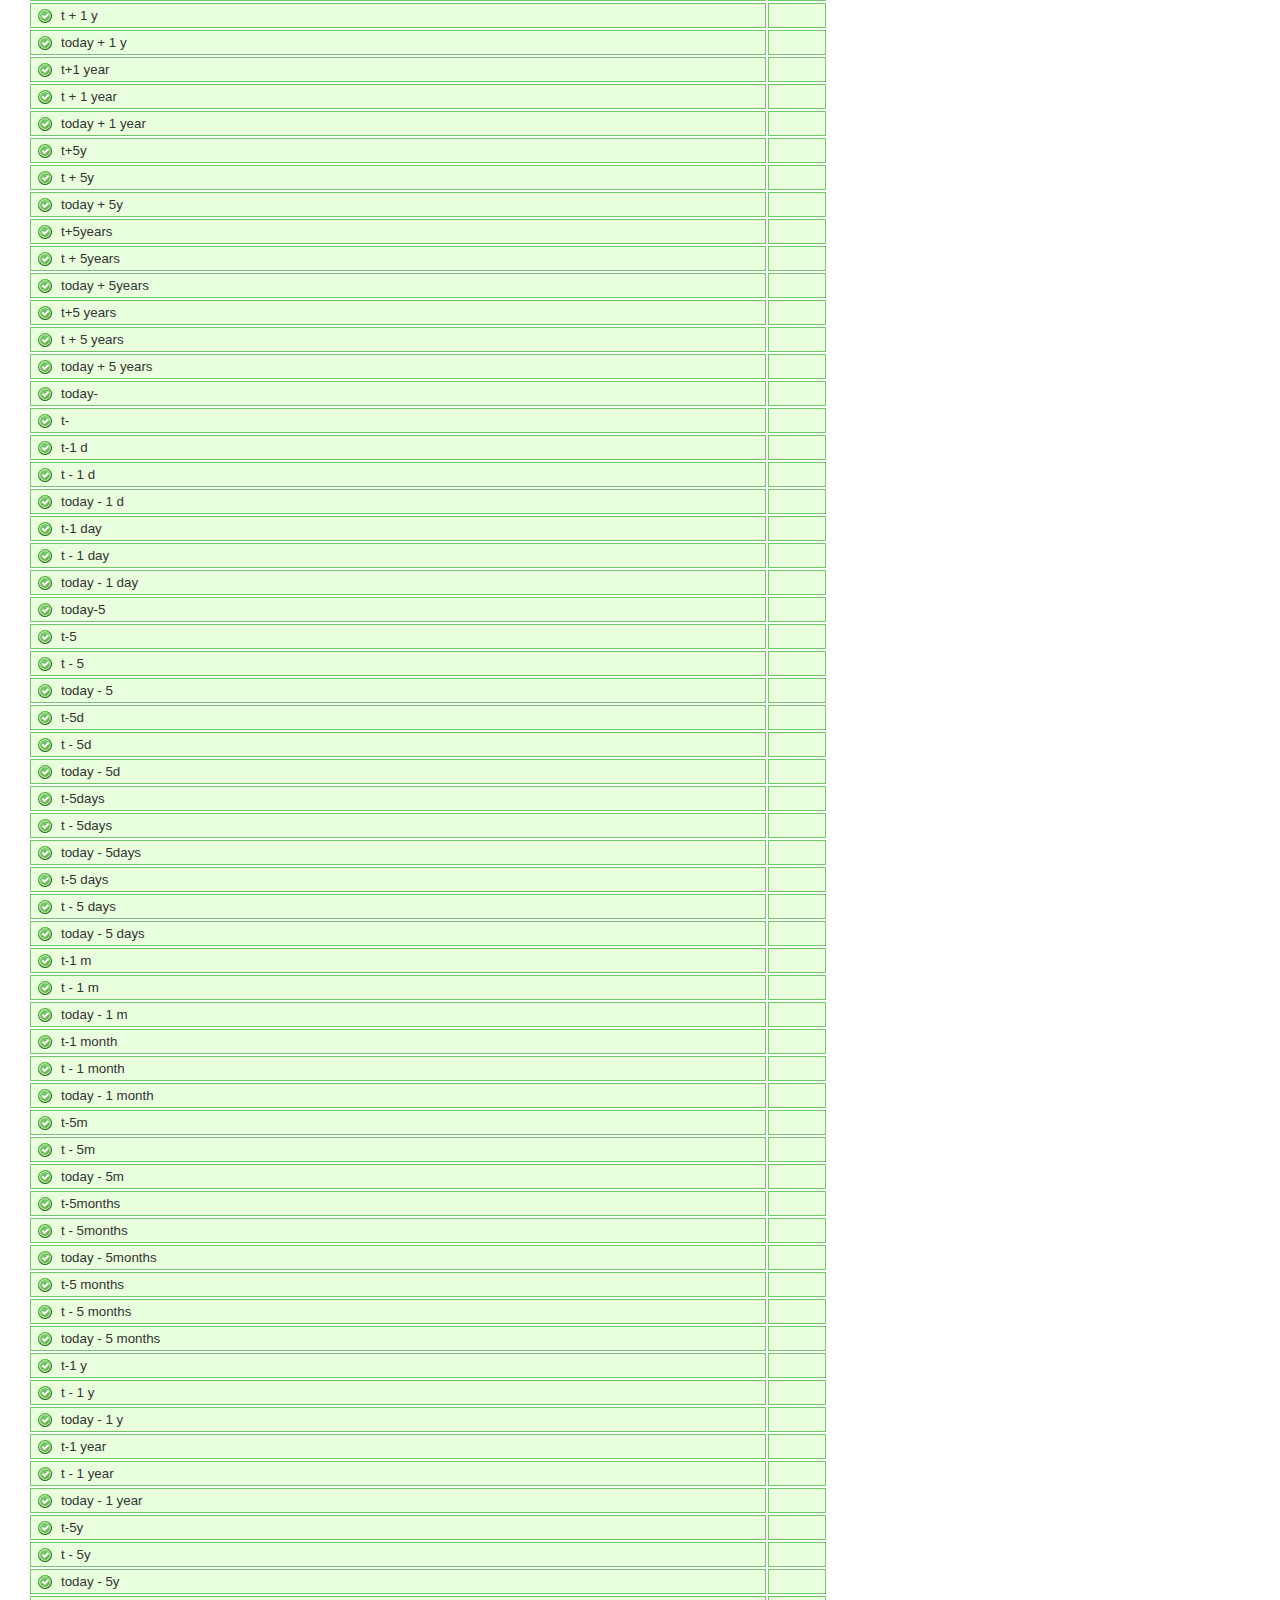
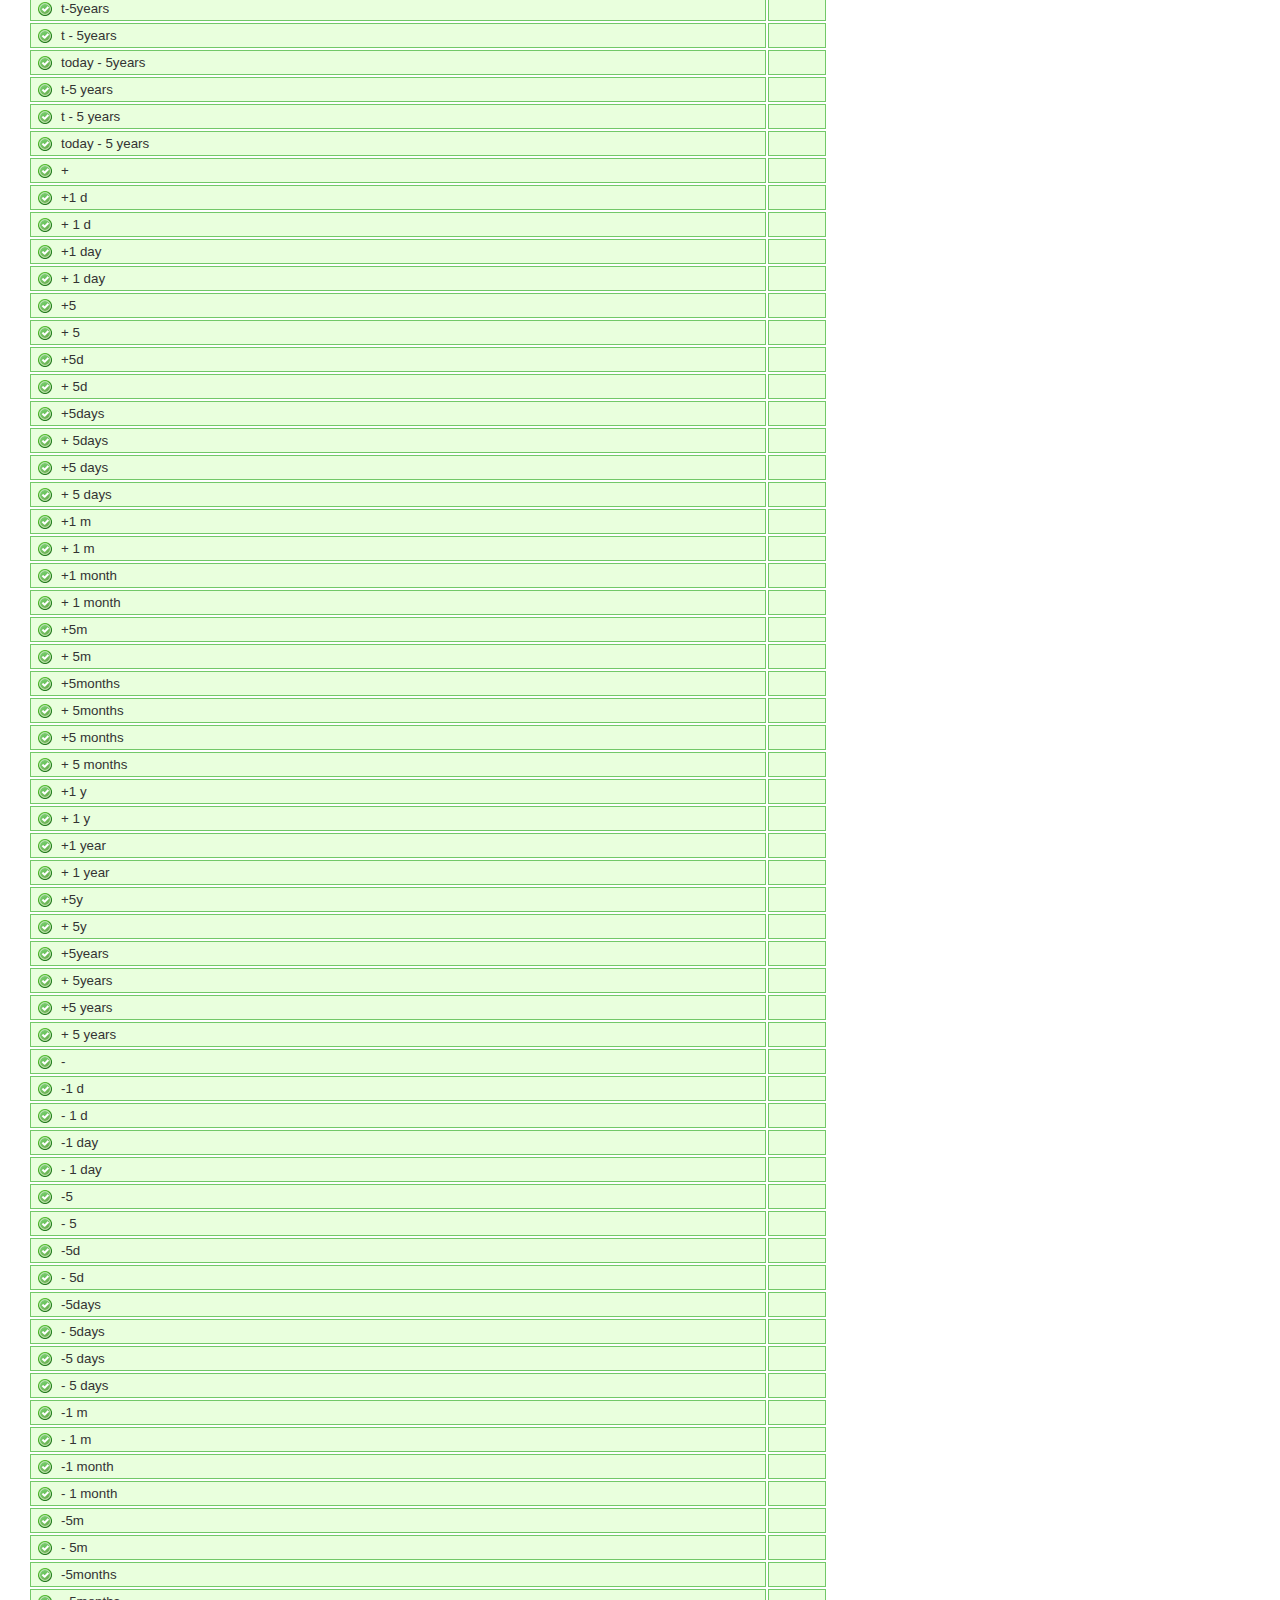
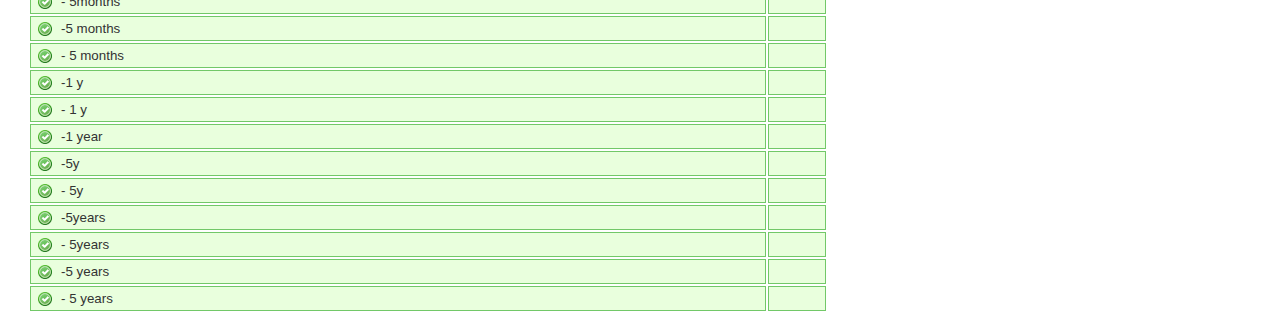
<file: Datejs-all/test/relative/index.html>
<html>
  <head>
    <title>Datejs Test Cases : Relative</title>
  
    <!-- Library Support -->
    <script type="text/javascript" src="../scripts/firebug/firebug.js"></script>
    
    <script type='text/javascript' src='../scripts/jquery-1.2.1.pack.js'></script>
    <script type='text/javascript' src='../scripts/cruiser.js'></script>
    <script type='text/javascript' src='../scripts/enumerable.js'></script>
    <script type='text/javascript' src='../scripts/specifications.js'></script>
    <link rel='stylesheet' type='text/css' href='../styles/specifications.css'>
    
    <!-- Datejs -->    
    <script type='text/javascript' src='../../src/globalization/en-US.js'></script>
    <script type='text/javascript' src='../../src/core-debug.js'></script>
    <script type='text/javascript' src='../../src/sugarpak-debug.js'></script>
    <script type='text/javascript' src='../../src/parser-debug.js'></script>
    
    <!-- Debugging -->
    <script type='text/javascript' src='../scripts/debugging.js'></script>
    
    <!-- Test Cases -->
    <script type='text/javascript' src='index.js'></script>
  </head>
  
  <body>
    <div id="nav"><a href='../index.html'>Home</a> | <a href="../parseExact/index.html">Next</a></div>
    <h1>Relative</h1>
    <div class='results'/>
  </body>
</html>
</file>
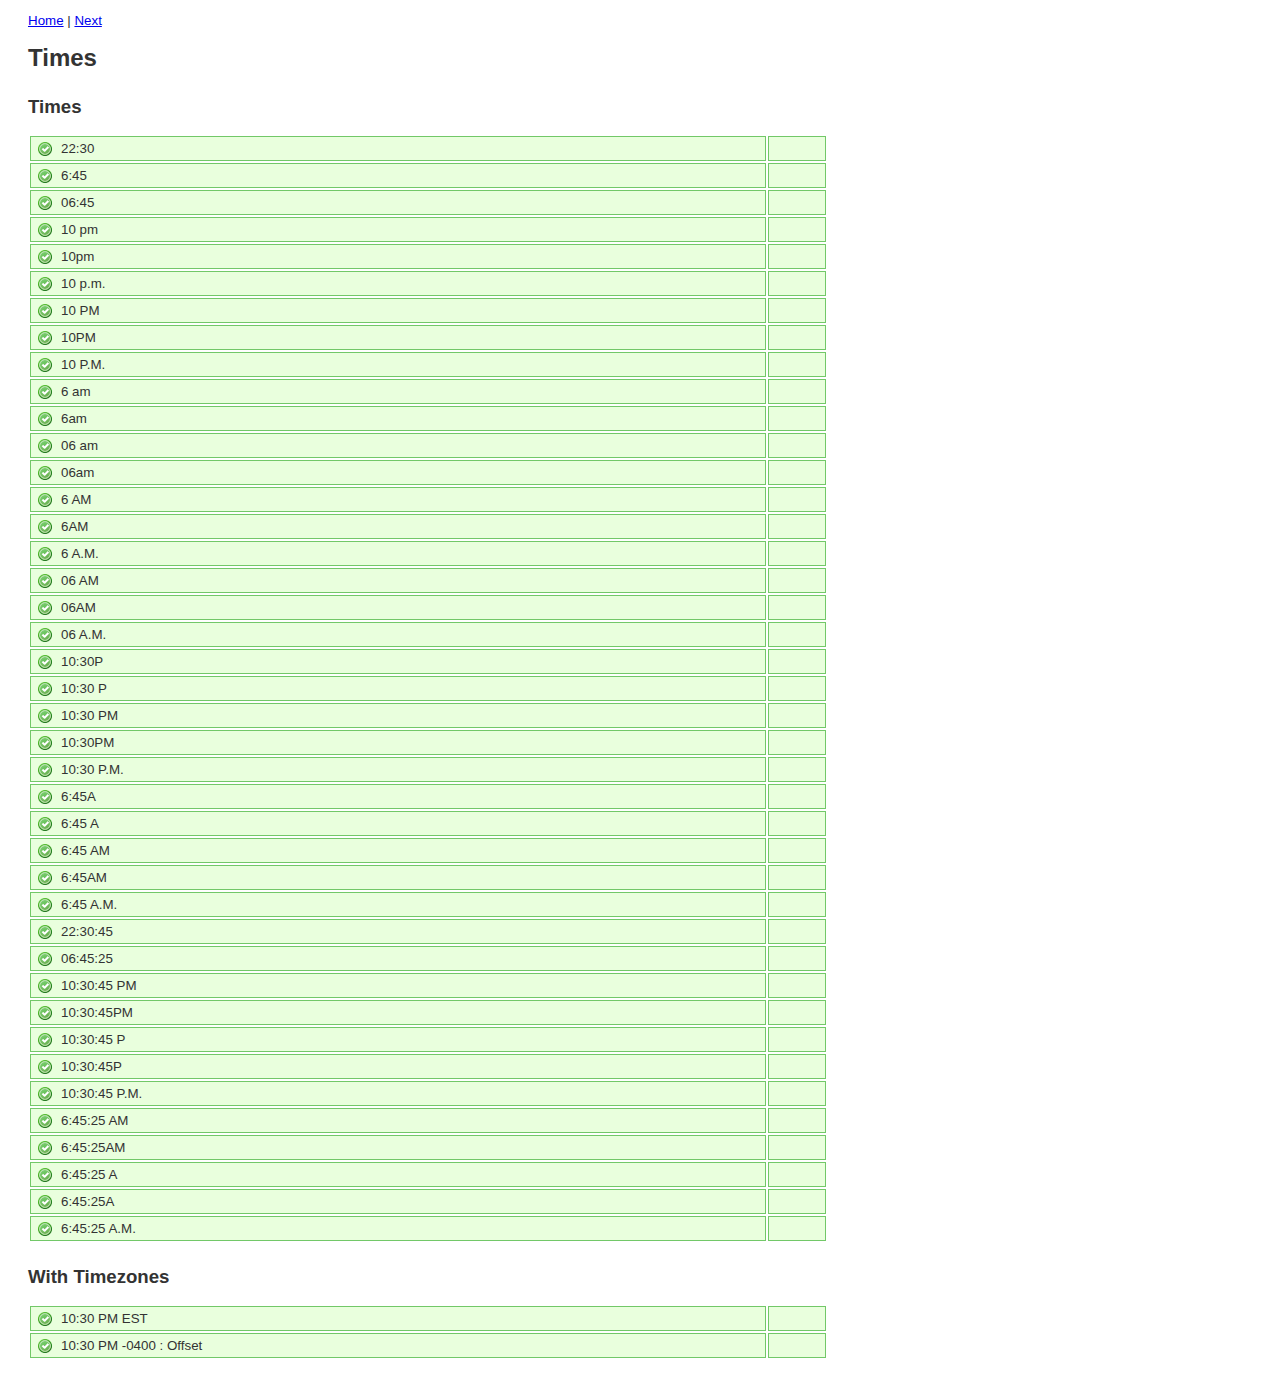
<file: Datejs-all/test/time/index.html>
<html>
  <head>
    <title>Datejs Test Cases : Times</title>
  
    <!-- Library Support -->
    <script type="text/javascript" src="../scripts/firebug/firebug.js"></script>
    
    <script type='text/javascript' src='../scripts/jquery-1.2.1.pack.js'></script>
    <script type='text/javascript' src='../scripts/cruiser.js'></script>
    <script type='text/javascript' src='../scripts/enumerable.js'></script>
    <script type='text/javascript' src='../scripts/specifications.js'></script>
    <link rel='stylesheet' type='text/css' href='../styles/specifications.css'>
    
    <!-- Datejs -->    
    <script type='text/javascript' src='../../src/globalization/en-US.js'></script>
    <script type='text/javascript' src='../../src/core-debug.js'></script>
    <script type='text/javascript' src='../../src/sugarpak-debug.js'></script>
    <script type='text/javascript' src='../../src/parser-debug.js'></script>
    
    <!-- Debugging -->
    <script type='text/javascript' src='../scripts/debugging.js'></script>
    
    <!-- Test Cases -->
    <script type='text/javascript' src='index.js'></script>
  </head>
  
  <body>
    <div id="nav"><a href='../index.html'>Home</a> | <a href="../date_and_time/index.html">Next</a></div>
    <h1>Times</h1>
    <div class='results'/>
  </body>
</html>
</file>
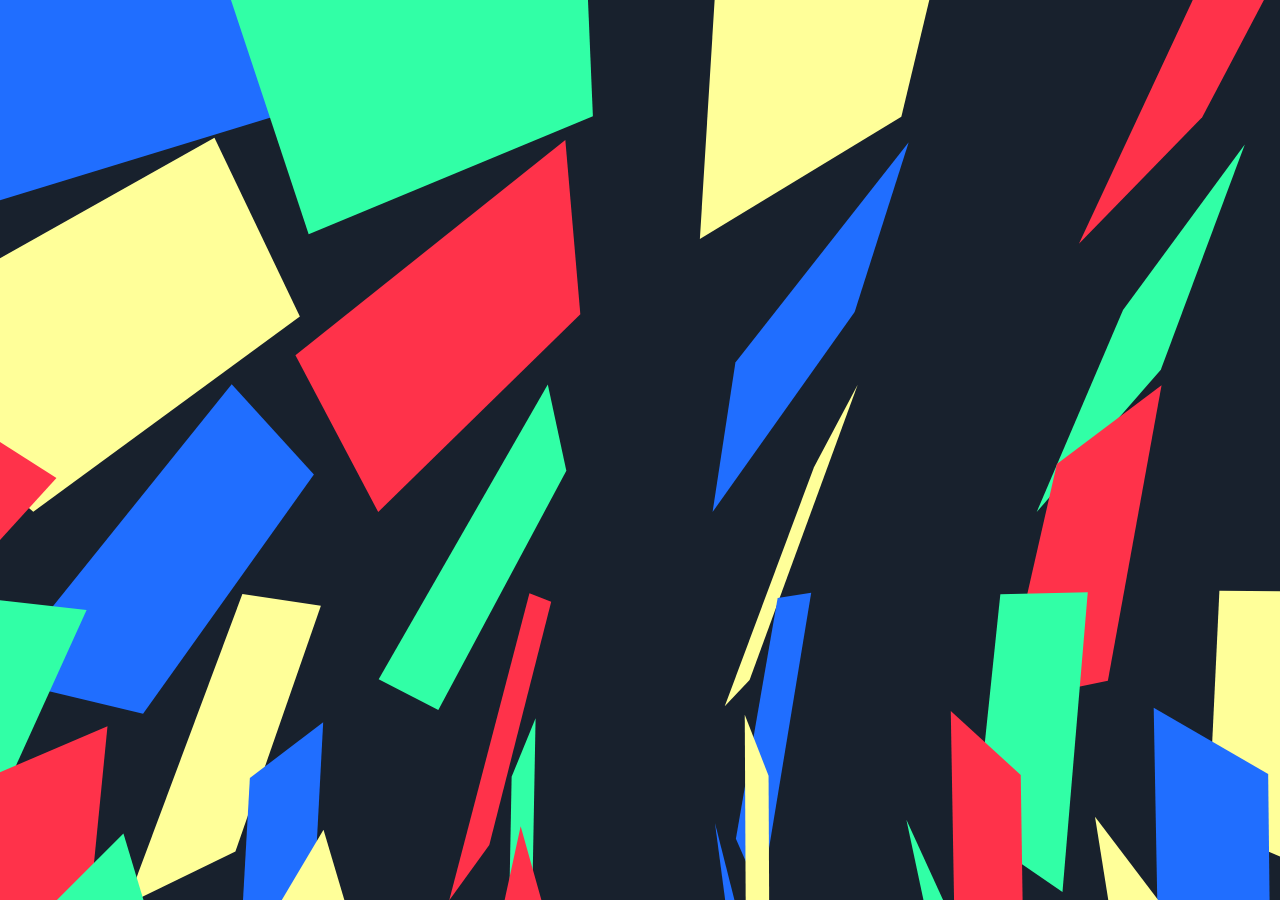
<file: anime-master/examples/3d-transforms.html>
<!DOCTYPE html>
<html>
<head>
  <title>anime.js</title>
  <meta charset="utf-8">
  <link rel="icon" type="image/png" href="img/favicon.png" />
  <link rel="apple-touch-icon" href="img/apple-touch-icon.png" />
  <link href="css/styles.css" rel="stylesheet">
</head>
<style>

  .wrapper {
    overflow: hidden;
    position: absolute;
    left: 0;
    top: 0;
    display: flex;
    justify-content: center;
    align-items: center;
    flex-wrap: wrap;
    perspective: 800px;
    transform-style: preserve-3d;
    perspective-origin: 50% 50%;
    width: 100%;
    height: 100%;
  }

  div {
    width: 10vw;
    height: 10vh;
  }

</style>

<body>
  <section class="wrapper"></section>
  <script src="../anime.js"></script>
  <script>

    var wrapperEl = document.querySelector('.wrapper');
    var numberOfThings = 25;

    function createEl(className) {
      var el = document.createElement('div');
      el.classList.add(className);
      wrapperEl.appendChild(el);
    }

    for (var i = 0; i < numberOfThings; i++) {
      createEl('red');
      createEl('blue');
      createEl('green');
      createEl('yellow');
    }

    anime({
      targets: 'div',
      translateZ: 720,
      rotateX: 180,
      rotateY: 180,
      delay: function(el, i) {
        return i * 5;
      },
      loop: true,
      direction: 'alternate',
      easing: 'easeOutQuad',
    });

  </script>
</body>
</html>
</file>
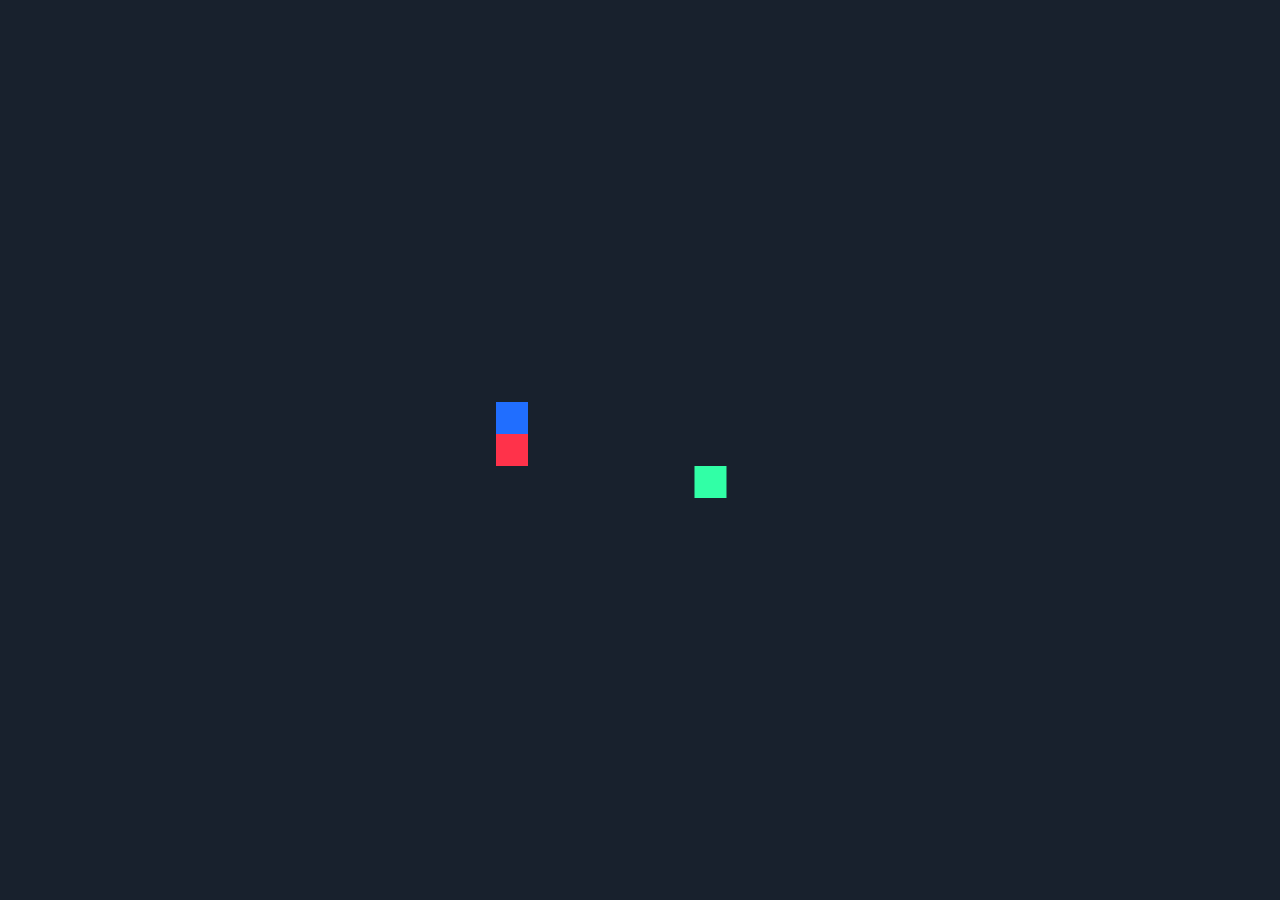
<file: anime-master/examples/callbacks.html>
<!DOCTYPE html>
<html>
<head>
  <title>anime.js</title>
  <meta charset="utf-8">
  <link rel="icon" type="image/png" href="img/favicon.png" />
  <link rel="apple-touch-icon" href="img/apple-touch-icon.png" />
  <link href="css/styles.css" rel="stylesheet">
</head>
<body>
  <section>
    <article>
      <div class="blue"></div>
      <div class="red"></div>
      <div class="green"></div>
    </article>
  </section>
  <script src="../anime.js"></script>
  <script>

  var blueAnimation = anime({
    targets: '.blue',
    translateX: 200,
    direction: 'alternate',
    autoplay: false
  });

  var redAnimation = anime({
    targets: '.red',
    translateX: 200,
    direction: 'alternate',
    autoplay: false
  });

  var greenAnimation = anime({
    targets: '.green',
    translateX: 200,
    direction: 'alternate',
    autoplay: false
  });

  blueAnimation.settings.complete = function() {
    greenAnimation.restart();
  }

  redAnimation.settings.complete = function() {
    blueAnimation.restart();
  }

  greenAnimation.settings.complete = function() {
    redAnimation.restart();
  }

  greenAnimation.play();

  </script>
</body>
</html>
</file>
<file: Datejs-all/test/styles/specifications.css>
﻿body {
	padding: 5px 20px;
	font-family: Verdana, Helvetica, Arial, Sans-serif;
	color: #333;
	font-size: 10pt;
}

body, li, a, label, div, table, th, td {
	font-size: 10pt;
	font-family: Verdana, Helvetica, Arial, Sans-serif;
}

li {
	margin-bottom: 4px;
}

.information {
	border: 1px solid #729ECD;
	padding: 4px;
	padding-left: 30px;
	background: #E6EEF7 url(../images/information.png) no-repeat 6px 12px;
	margin: 12px 0;
}

h1 {
	font-size: 18pt;
}

h2 {
	padding-top: 8px;
	font-size: 14pt;
	clear: both;
}

table.test {
	width: 800px;
}

table.test th {
	width: 700px;
	font-weight: normal;
	text-align: left;
	padding: 4px;
	padding-left: 30px;
}

table.test td {
	padding: 4px;
}

tr.pass th {
	border: 1px solid #72C868;
	background: #E9FFDD url(../images/accept.png) no-repeat 6px 4px ;
}

tr.pass td {
	border: 1px solid #72C868;
	background-color: #E9FFDD;
}

tr.fail th {
	border: 1px solid #F58263;
	background: #FEEBE7 url(../images/exclamation.png) no-repeat 6px 4px ;
}

tr.fail td {
	border: 1px solid #F58263;
	background-color: #FEEBE7;
}
</file>
<file: Datejs-all/test/styles/chart.css>
﻿#chart 
{
	padding: 10px;
}

#chart div.item 
{
	height: 18px; 
	padding: 4px;
}

#chart div.item label 
{
	display: block; 
	float: left; 
	clear: both;
	width: 200px;
	text-align: right;
}

#chart div.item div.bar 
{
	float: left; 
	height: 18px; 
	background-color: #72C868;
	margin: 0 15px; 
}

#chart div.item div.display 
{
	float: left; 
}
</file>
<file: Datejs-all/test/performance/bulk.css>
* { margin:0; padding: 0; font-size: 12pt; font-family: verdana;}
body { margin:20px;}
h1 { font-size: 18pt; }
h1, h2, h3, p { margin-bottom: 20px; }
#chart { border: 1px solid gray; padding: 10px;}
#chart div.bar { height: 60px; padding: 10px;}
#chart div.bar label { display: block; float: left; clear: both; width: 340px; 
	margin: 20px; text-align: right;}
#chart div.bar div.value { float: left; height: 30px; background-color: green; margin: 15px; }
#chart div.bar div.display { float: left; font-size: 10pt; margin: 20px; }
</file>
<file: anime-master/examples/css/styles.css>
html,body,div,span,applet,object,iframe,h1,h2,h3,h4,h5,h6,p,blockquote,pre,a,abbr,acronym,address,big,cite,code,del,dfn,em,img,ins,kbd,q,s,samp,small,strike,strong,sub,sup,tt,var,b,u,i,center,dl,dt,dd,ol,ul,li,fieldset,form,label,legend,table,caption,tbody,tfoot,thead,tr,th,td,article,aside,canvas,details,embed,figure,figcaption,footer,header,hgroup,menu,nav,output,ruby,section,summary,time,mark,audio,video{border:0;font-size:100%;font:inherit;vertical-align:baseline;margin:0;padding:0}article,aside,details,figcaption,figure,footer,header,hgroup,menu,nav,section{display:block}body{line-height:1}ol,ul{list-style:none}blockquote,q{quotes:none}blockquote:before,blockquote:after,q:before,q:after{content:none}table{border-collapse:collapse;border-spacing:0}

@font-face {
  font-family: 'Circular';
  src: url('../fonts/Circular-Book.woff') format('woff');
  font-weight: normal;
}

@font-face {
	font-family: 'Circular';
	src: url('../fonts/Circular-Bold.woff') format('woff');
	font-weight: bold;
}

* {
  margin: 0;
  padding: 0;
  box-sizing: border-box;
}

html,
body {
	background: #18212D;
}

body {
  position: absolute;
  display: flex;
  align-items: center;
  justify-content: center;
  width: 100%;
  height: 100%;
  flex-wrap: wrap;
  color: white;
  font-family: 'Circular', sans-serif;
  -webkit-font-smoothing: antialiased;
}

section {
	min-width: 18rem;
}

div {
	width: 2rem;
	height: 2rem;
}

.red {
  background-color: #FF324A;
}

.green {
  background-color: #31FFA6;
}

.blue {
  background-color: #206EFF;
}

.yellow {
  background-color: #FFFF99;
}
</file>
